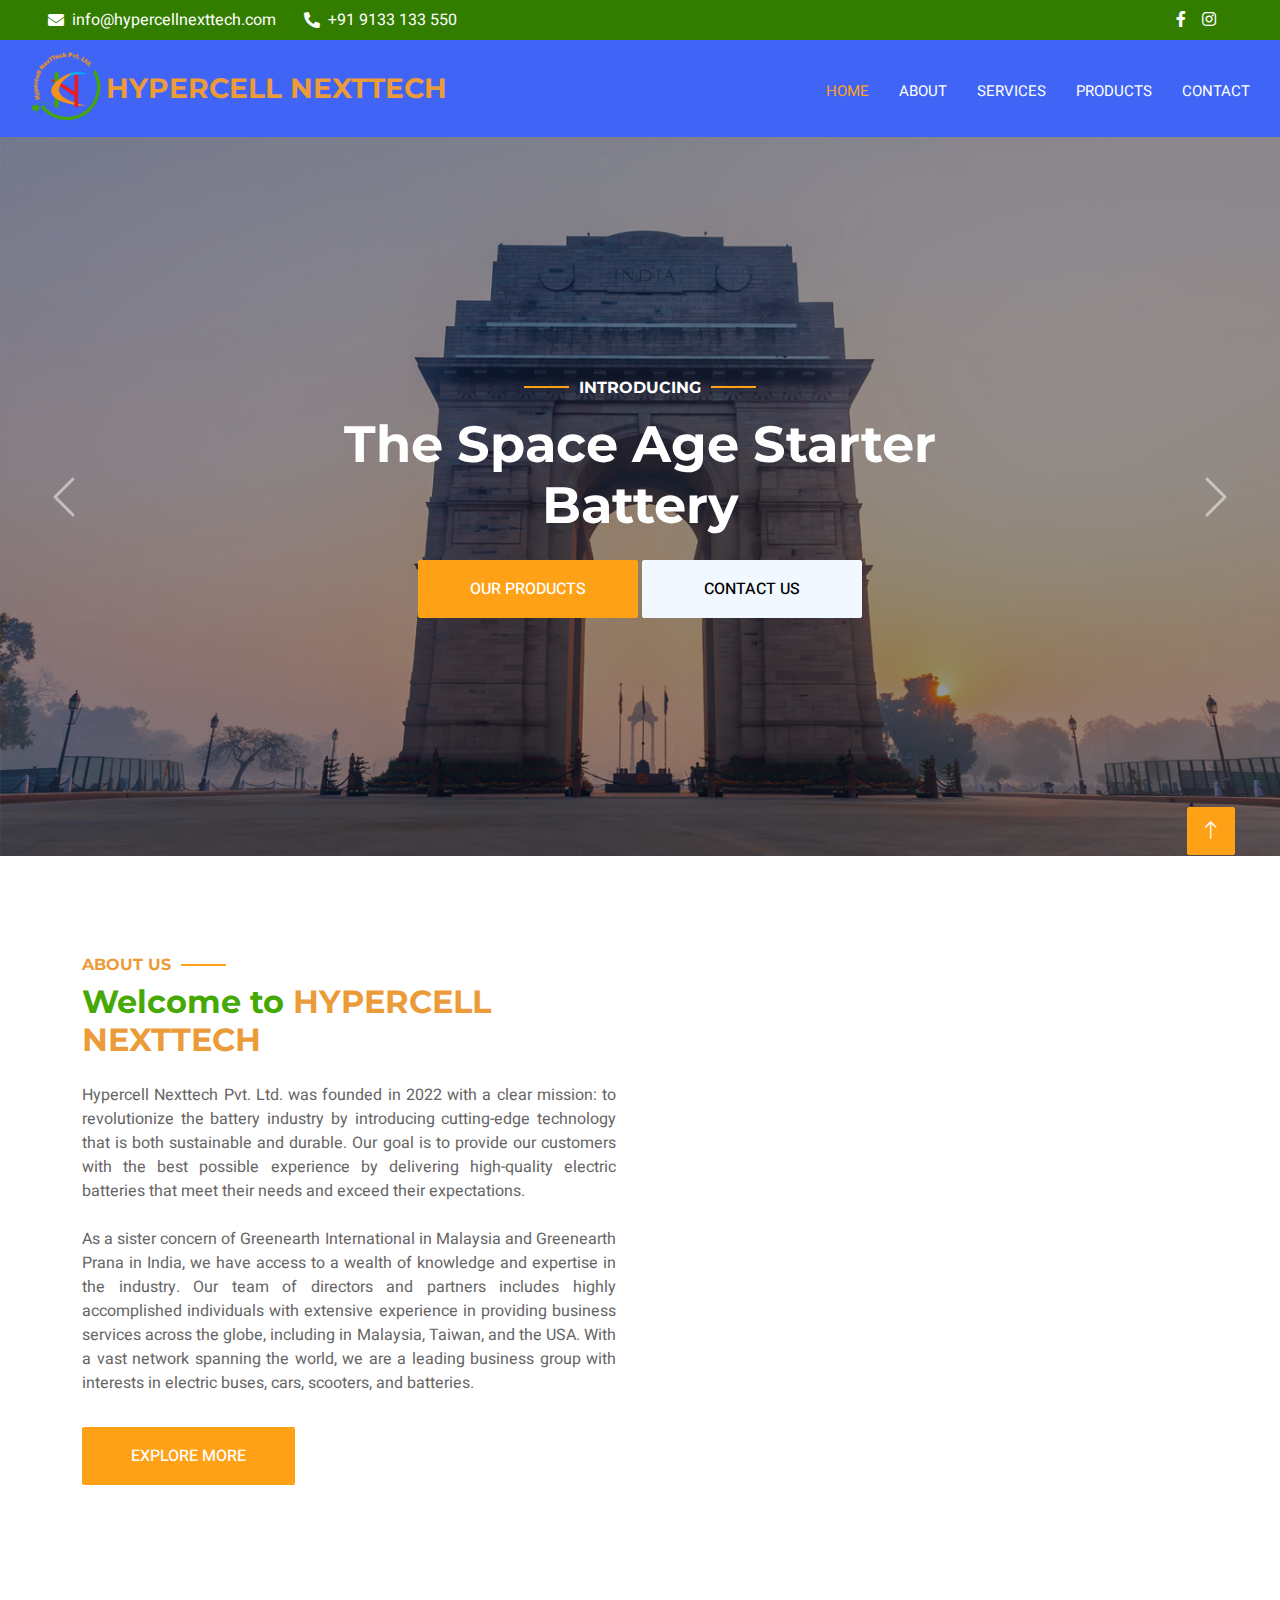
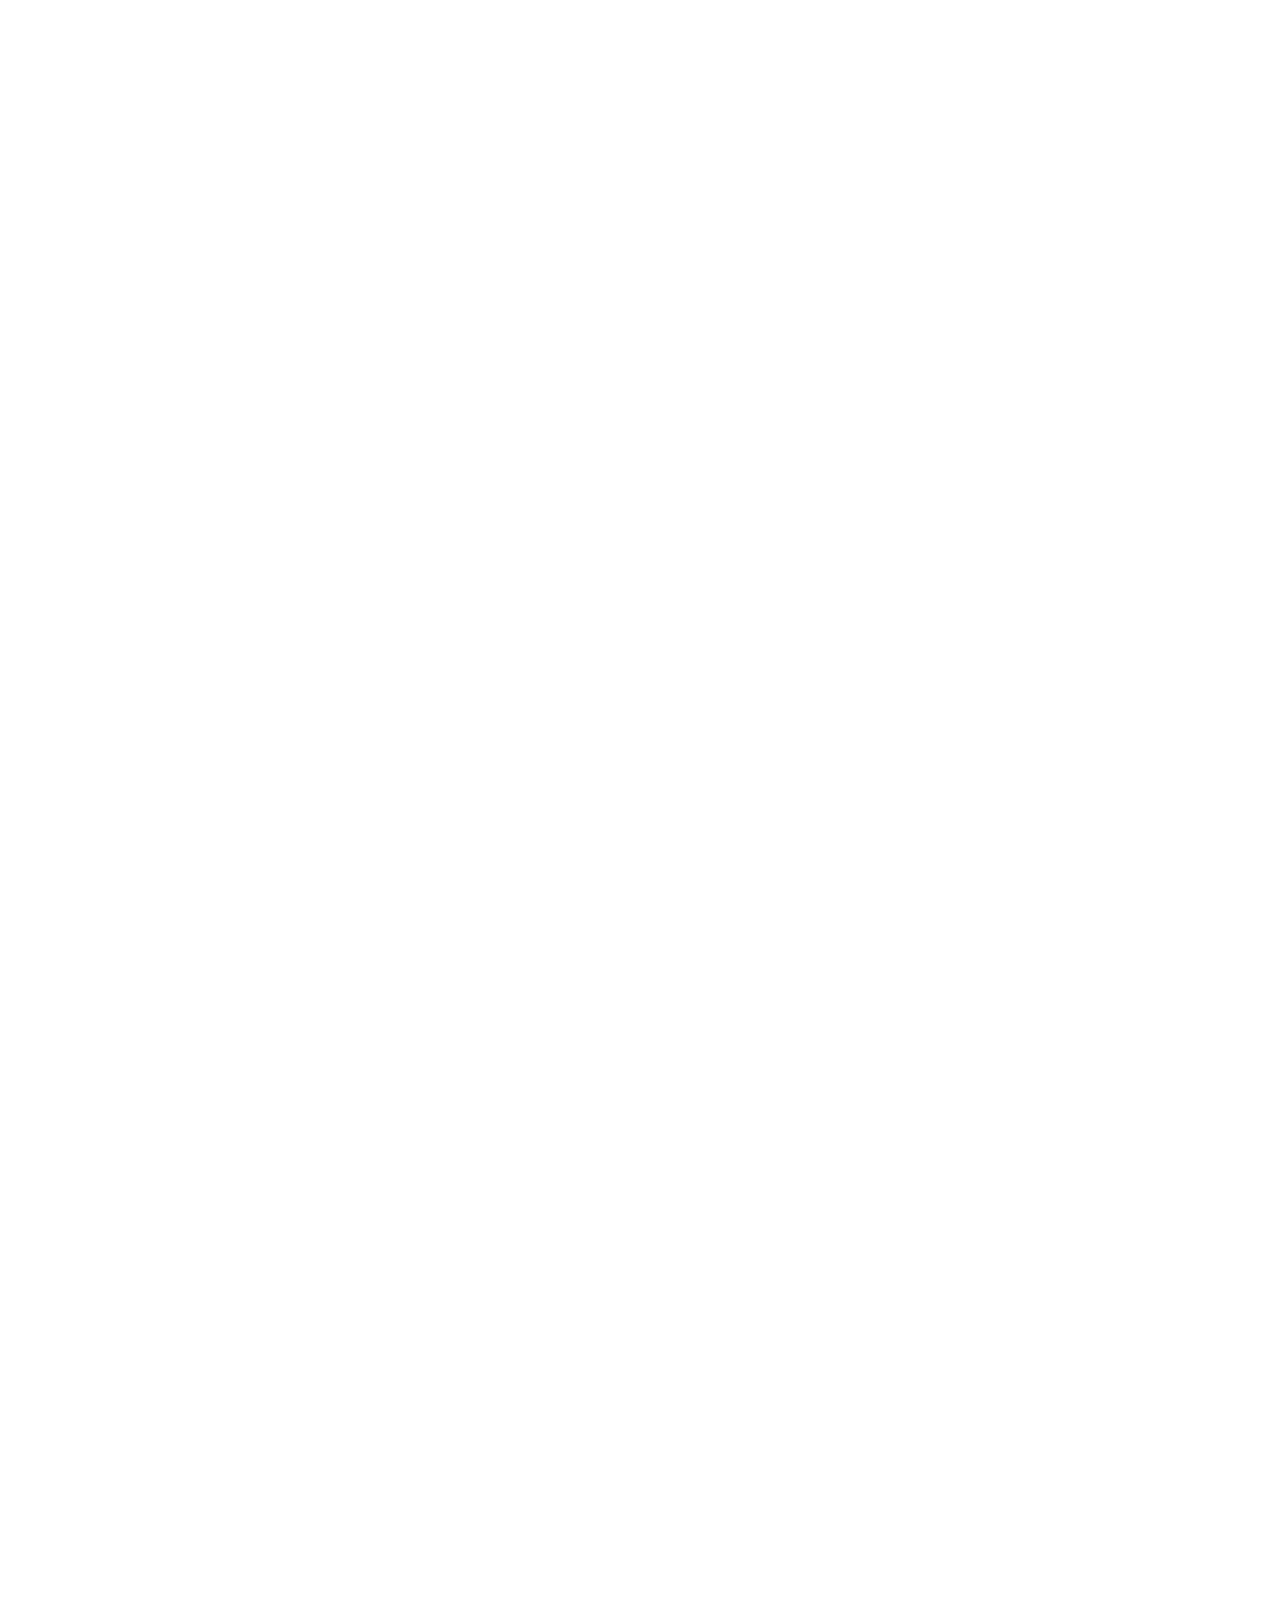
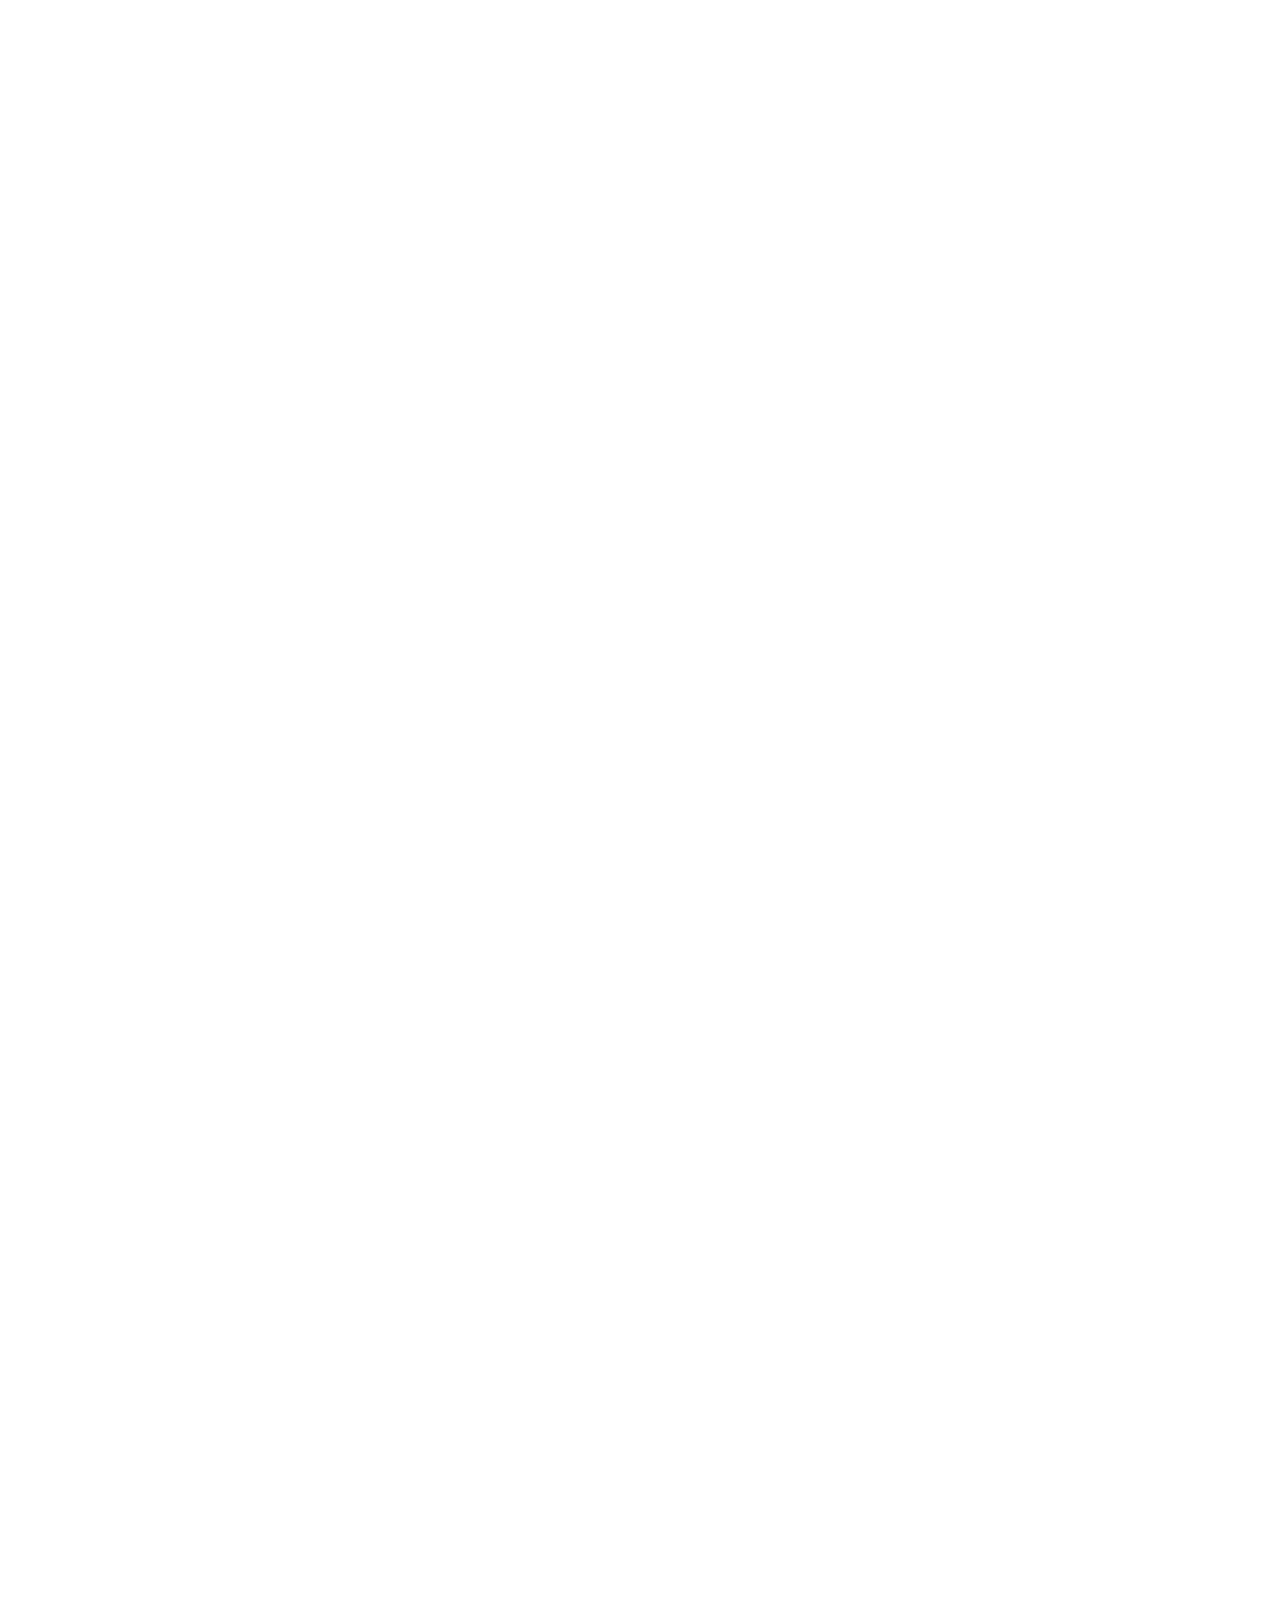
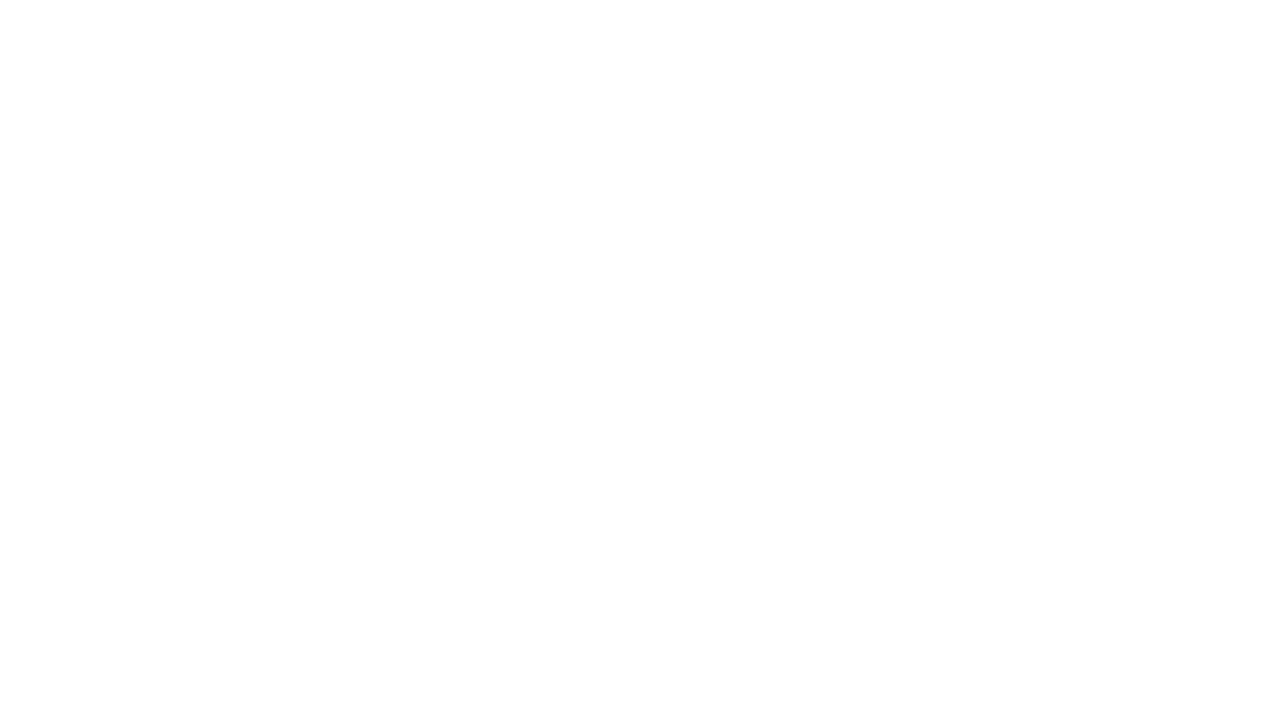
<file: index.html>
<!DOCTYPE html>
<html lang="en">

<head>
    <meta charset="utf-8">
    <title>Hypercell NextTech - Future Technology </title>
    <meta content="width=device-width, initial-scale=1.0" name="viewport">
    <meta content="" name="keywords">
    <meta content="" name="description">

    <!-- Favicon -->
    <link href="img/logo-full.png" rel="icon">

    <!-- Google Web Fonts -->
    <link rel="preconnect" href="https://fonts.googleapis.com">
    <link rel="preconnect" href="https://fonts.gstatic.com" crossorigin>
    <link href="https://fonts.googleapis.com/css2?family=Heebo:wght@400;500;600;700&family=Montserrat:wght@400;500;600;700&display=swap" rel="stylesheet">  

    <!-- Icon Font Stylesheet -->
    <link href="https://cdnjs.cloudflare.com/ajax/libs/font-awesome/5.10.0/css/all.min.css" rel="stylesheet">
    <link href="https://cdn.jsdelivr.net/npm/bootstrap-icons@1.4.1/font/bootstrap-icons.css" rel="stylesheet">

    <!-- Libraries Stylesheet -->
    <link href="lib/animate/animate.min.css" rel="stylesheet">
    <link href="lib/owlcarousel/assets/owl.carousel.min.css" rel="stylesheet">
    <link href="lib/tempusdominus/css/tempusdominus-bootstrap-4.min.css" rel="stylesheet" />

    <!-- Customized Bootstrap Stylesheet -->
    <link href="css/bootstrap.min.css" rel="stylesheet">

    <!-- Template Stylesheet -->
    <link href="css/style.css" rel="stylesheet">
    
    <style>
        .slideInLeft, .slideInRight{
            min-width: 220px;
        }
        
    </style>
</head>

<body>
    <div class="container-xxl bg-white p-0">
        <!-- Spinner Start -->
        <div id="spinner" class="show bg-white position-fixed translate-middle w-100 vh-100 top-50 start-50 d-flex align-items-center justify-content-center">
            <div class="spinner-border text-primary" style="width: 3rem; height: 3rem;" role="status">
                <span class="sr-only">Loading...</span>
            </div>
        </div>
        <!-- Spinner End -->

        <!-- Header Start -->
        <div class="container-fluid bg-dark px-0">
            <div class="row gx-0 d-none d-lg-flex" style="background-color: #327d00 !important; color: white">
                        <div class="col-lg-7 px-5 text-start">
                            <div class="h-100 d-inline-flex align-items-center py-2 me-4">
                                <i class="fa fa-envelope me-2"></i>
                                <p class="mb-0"><a href="mailto:info@hypercellnexttech.com" target="_blank">info@hypercellnexttech.com</a></p>
                            </div>
                            <div class="h-100 d-inline-flex align-items-center py-2">
                                <i class="fa fa-phone-alt me-2"></i>
                                <p class="mb-0"><a href="tel:9133133550">+91 9133 133 550</a></p>
                            </div>
                        </div>
                        <div class="col-lg-5 px-5 text-end">
                            <div class="d-inline-flex align-items-center py-2">
                                <a class="me-3" href="https://www.facebook.com/hypercellnexttech/" target="_blank"><i class="fab fa-facebook-f"></i></a>
<!--                                <a class="me-3" href=""><i class="fab fa-twitter"></i></a>-->
<!--                                <a class="me-3" href=""><i class="fab fa-linkedin-in"></i></a>-->
                                <a class="me-3" href="https://www.instagram.com/hypercellnexttech/" target="_blank"><i class="fab fa-instagram"></i></a>
<!--                                <a class="" href=""><i class="fab fa-youtube"></i></a>-->
                            </div>
                        </div>
                    </div>
            <div class="row gx-0">
                
                <div class="col-lg-4 bg-dark d-none d-lg-block">
                    <a href="index.html" class="navbar-brand w-100 h-100 m-0 p-0 d-flex align-items-center justify-content-center">
                       <img src = "img/logo-full.png">
                        <h3 class="m-0 text-primary text-uppercase">Hypercell NextTech</h3>
                    </a>
                </div>
                <div class="col-lg-8">
                    
                    <nav class="navbar navbar-expand-lg bg-dark navbar-dark p-3 p-lg-0" style="float: right;">
                        <a href="index.html" class="navbar-brand d-lg-none">
                            <img src = "img/logo-full.png" >
                        <h5 class="m-0 text-primary text-uppercase" style="display: inline">Hypercell NextTech</h5>
                        </a>
                        <button type="button" class="navbar-toggler" data-bs-toggle="collapse" data-bs-target="#navbarCollapse">
                            <span class="navbar-toggler-icon"></span>
                        </button>
                        <div class="collapse navbar-collapse justify-content-between" id="navbarCollapse">
                            <div class="navbar-nav mr-auto py-0">
                                <a href="index.html" class="nav-item nav-link active">Home</a>
                                <a href="about.html" class="nav-item nav-link">About</a>
                                <a href="service.html" class="nav-item nav-link">Services</a>
                                <a href="product.html" class="nav-item nav-link">Products</a>
<!--
                                <div class="nav-item dropdown">
                                    <a href="#" class="nav-link dropdown-toggle" data-bs-toggle="dropdown">Pages</a>
                                    <div class="dropdown-menu rounded-0 m-0">
                                        <a href="booking.html" class="dropdown-item">Booking</a>
                                        <a href="team.html" class="dropdown-item">Our Team</a>
                                        <a href="testimonial.html" class="dropdown-item">Testimonial</a>
                                    </div>
                                </div>
-->
                                <a href="contact.html" class="nav-item nav-link">Contact</a>
                            </div>
<!--                            <a href="https://htmlcodex.com/hotel-html-template-pro" class="btn btn-primary rounded-0 py-4 px-md-5 d-none d-lg-block">Premium Version<i class="fa fa-arrow-right ms-3"></i></a>-->
                        </div>
                    </nav>
                </div>
            </div>
        </div>
        <!-- Header End -->


        <!-- Carousel Start -->
        <div class="container-fluid p-0 mb-5">
            <div id="header-carousel" class="carousel slide" data-bs-ride="carousel">
                <div class="carousel-inner">
                    <div class="carousel-item active">
                        <img class="w-100" src="img/carousel-01.jpg" alt="Image">
                        <div class="carousel-caption d-flex flex-column align-items-center justify-content-center">
                            <div class="p-3" style="max-width: 700px;">
                                <h6 class="section-title text-white text-uppercase mb-3 animated slideInDown">Introducing</h6>
                                <h1 class="display-3 text-white mb-4 animated slideInDown">The Space Age Starter Battery</h1>
                                <a href="product.html" class="btn btn-primary py-md-3 px-md-5 animated slideInLeft">Our Products</a>
                                <a href="contact.html" class="btn btn-light py-md-3 px-md-5 animated slideInRight">Contact Us</a>
                            </div>
                        </div>
                    </div>
                    <div class="carousel-item">
                        <img class="w-100" src="img/carousel-02.jpg" alt="Image">
                        <div class="carousel-caption d-flex flex-column align-items-center justify-content-center">
                            <div class="p-3" style="max-width: 700px;">
                                <h6 class="section-title text-white text-uppercase mb-3 animated slideInDown">Most Advanced In</h6>
                                <h1 class="display-3 text-white mb-4 animated slideInDown">Starter Battery Technology</h1>
                                <a href="product.html" class="btn btn-primary py-md-3 px-md-5 animated slideInLeft">Our Products</a>
                                <a href="contact.html" class="btn btn-light py-md-3 px-md-5 animated slideInRight">Contact Us</a>
                            </div>
                        </div>
                    </div>
                    <div class="carousel-item">
                        <img class="w-100" src="img/carousel-03.jpg" alt="Image">
                        <div class="carousel-caption d-flex flex-column align-items-center justify-content-center">
                            <div class="p-3" style="max-width: 700px;">
                                <h6 class="section-title text-white text-uppercase mb-3 animated slideInDown">Robust &amp; Reliable</h6>
                                <h1 class="display-3 text-white mb-4 animated slideInDown">Fully Drained can be re-charged</h1>
                                <a href="product.html" class="btn btn-primary py-md-3 px-md-5 animated slideInLeft">Our Products</a>
                                <a href="contact.html" class="btn btn-light py-md-3 px-md-5 animated slideInRight">Contact Us</a>
                            </div>
                        </div>
                    </div>
                    <div class="carousel-item">
                        <img class="w-100" src="img/carousel-04.jpg" alt="Image">
                        <div class="carousel-caption d-flex flex-column align-items-center justify-content-center">
                            <div class="p-3" style="max-width: 700px;">
                                <h6 class="section-title text-white text-uppercase mb-3 animated slideInDown">Very User Friendly</h6>
                                <h1 class="display-3 text-white mb-4 animated slideInDown" >Highly Versatile, Light Weight, No Maintenance</h1>
                                <a href="product.html" class="btn btn-primary py-md-3 px-md-5 animated slideInLeft">Our Products</a>
                                <a href="contact.html" class="btn btn-light py-md-3 px-md-5 animated slideInRight">Contact Us</a>
                            </div>
                        </div>
                    </div>
                    <div class="carousel-item">
                        <img class="w-100" src="img/carousel-05.jpg" alt="Image">
                        <div class="carousel-caption d-flex flex-column align-items-center justify-content-center">
                            <div class="p-3" style="max-width: 700px;">
                                <h6 class="section-title text-white text-uppercase mb-3 animated slideInDown">Very Eco Friendly</h6>
                                <h1 class="display-3 text-white mb-4 animated slideInDown">No Hazardous material is used</h1>
                                <a href="product.html" class="btn btn-primary py-md-3 px-md-5 animated slideInLeft">Our Products</a>
                                <a href="contact.html" class="btn btn-light py-md-3 px-md-5 animated slideInRight">Contact Us</a>
                            </div>
                        </div>
                    </div>
                </div>
                <button class="carousel-control-prev" type="button" data-bs-target="#header-carousel"
                    data-bs-slide="prev">
                    <span class="carousel-control-prev-icon" aria-hidden="true"></span>
                    <span class="visually-hidden">Previous</span>
                </button>
                <button class="carousel-control-next" type="button" data-bs-target="#header-carousel"
                    data-bs-slide="next">
                    <span class="carousel-control-next-icon" aria-hidden="true"></span>
                    <span class="visually-hidden">Next</span>
                </button>
            </div>
        </div>
        <!-- Carousel End -->


        <!-- About Start -->
        <div class="container-xxl py-5">
            <div class="container">
                <div class="row g-5 align-items-center">
                    <div class="col-lg-6">
                        <h6 class="section-title text-start text-primary text-uppercase">About Us</h6>
                        <h2 class="mb-4">Welcome to <span class="text-primary text-uppercase">Hypercell NextTech</span></h2>
                        <p class="mb-4" style="text-align: justify">Hypercell Nexttech Pvt. Ltd. was founded in 2022 with a clear mission: to revolutionize the battery industry by introducing cutting-edge technology that is both sustainable and durable. Our goal is to provide our customers with the best possible experience by delivering high-quality electric batteries that meet their needs and exceed their expectations.</p>
                        
                        <p class="mb-4" style="text-align: justify">As a sister concern of Greenearth International in Malaysia and Greenearth Prana in India, we have access to a wealth of knowledge and expertise in the industry. Our team of directors and partners includes highly accomplished individuals with extensive experience in providing business services across the globe, including in Malaysia, Taiwan, and the USA. With a vast network spanning the world, we are a leading business group with interests in electric buses, cars, scooters, and batteries.</p>
                        <div class="row g-3 pb-4" style="display: none;">
                            <div class="col-sm-6 wow fadeIn" data-wow-delay="0.3s">
                                <div class="border rounded p-1">
                                    <div class="border rounded text-center p-4">
                                        <i class="fa fa-users-cog fa-2x text-primary mb-2"></i>
                                        <h2 class="mb-1" data-toggle="counter-up">1234</h2>
                                        <p class="mb-0">Staffs</p>
                                    </div>
                                </div>
                            </div>
                            <div class="col-sm-6 wow fadeIn" data-wow-delay="0.5s">
                                <div class="border rounded p-1">
                                    <div class="border rounded text-center p-4">
                                        <i class="fa fa-users fa-2x text-primary mb-2"></i>
                                        <h2 class="mb-1" data-toggle="counter-up">1234</h2>
                                        <p class="mb-0">Clients</p>
                                    </div>
                                </div>
                            </div>
                        </div>
                        <a class="btn btn-primary py-3 px-5 mt-2" href="about.html">Explore More</a>
                    </div>
                    <div class="col-lg-6">
                        <div class="row g-3">
                            <div class="col-6 text-end">
                                <img class="img-fluid rounded w-100 wow zoomIn" data-wow-delay="0.1s" src="img/about-1.jpg" >
                            </div>
                            <div class="col-6 text-start">
                                <img class="img-fluid rounded w-100 wow zoomIn" data-wow-delay="0.3s" src="img/about-4.jpg">
                            </div>
                            <div class="col-6 text-end">
                                <img class="img-fluid rounded w-100 wow zoomIn" data-wow-delay="0.5s" src="img/about-3.jpg">
                            </div>
                            <div class="col-6 text-start">
                                <img class="img-fluid rounded w-100 wow zoomIn" data-wow-delay="0.7s" src="img/about-2.jpg">
                            </div>
                        </div>
                    </div>
                </div>
            </div>
        </div>
        <!-- About End -->
          <!-- Certificate Start -->
        <div class="container-xxl py-5 px-0 wow zoomIn" data-wow-delay="0.1s">
            <div style="text-align: center;">
                 <img class="img-fluid w-75" src="img/cert.jpg" style="border:4px solid #46a805" alt="Recognition Certificate">
            </div>
        </div>

        <!-- Certificate End -->

        <!-- Room Start -->
        <div class="container-xxl py-5">
            <div class="container">
                <div class="text-center wow fadeInUp" data-wow-delay="0.1s">
                    <h6 class="section-title text-center text-primary text-uppercase">Our Services</h6>
                    <h1 class="mb-5">Explore Our <span class="text-primary text-uppercase">Services</span></h1>
                </div>
                <div class="row g-4">
                    <div class="col-lg-3 col-md-6 wow fadeInUp" data-wow-delay="0.1s">
                        <div class="room-item shadow rounded overflow-hidden">
                            <div class="position-relative">
                                <img class="img-fluid" src="img/service-1.jpg" alt="">
                            </div>
                            <div class="p-2 mt-2">
                                <div class="mb-3">
                                    <h6 class="mb-0" style="text-align: center">LEASING OF BATTERIES</h6>
                                </div>
                                <p class="text-body mb-3 p-2" style="height: 200px; overflow: scroll; text-align: justify;word-break:break-all">India is going to be one of the largest user of Electric Vehichles by 2035. It is important for the battery manufacturers to look into leasing of the batteries rather then selling . there is a Gradual increase in number of cases related to vehicle breakdown due to battery issues and rising electric vehicle sales across the globe is resulting in demand for battery leasing service from consumers which is major factor expected to drive the growth of global market. In addition, rising logistics activities in developed and developing countries and increasing government spending on development of transportation services and establishment of various service stations is expected to further support the growth of target market.
                                Vehicle manufactures are investing high for enhancement of the product portfolio. Increasing passenger vehicle sale in developing countries, manufactures approach towards introduction of electric vehicles with battery leasing service during the vehicle purchase this is expected to impact the growth of target market.
                                Business expansion activities by major players through acquisitions and enhancing the product portfolio are among other factors expected to boost the growth of target market.
                                </p>
                            </div>
                        </div>
                    </div>
                    <div class="col-lg-3 col-md-6 wow fadeInUp" data-wow-delay="0.1s">
                        <div class="room-item shadow rounded overflow-hidden">
                            <div class="position-relative">
                                <img class="img-fluid" src="img/service-2.jpg" alt="">
                            </div>
                            <div class="p-2 mt-2">
                                 <div class="mb-3">
                                    <h6 class="mb-0" style="text-align: center">JOINT VENTURE</h6>
                                </div>
                                <p class="text-body mb-3 p-2" style="height: 200px; overflow: scroll; text-align: justify;word-break:break-all;">We are  working towards deepening the reach of Joint Venture  partnerships as the preferred mode for the implementation of manufacturing of lead Acid and nano Crystal batteries. 
                                It Is highly required product for the future markets In the field of electrical and solar energy and many more. 
                                </p>
                            </div>
                        </div>
                    </div>
                    <div class="col-lg-3 col-md-6 wow fadeInUp" data-wow-delay="0.1s">
                        <div class="room-item shadow rounded overflow-hidden">
                            <div class="position-relative">
                                <img class="img-fluid" src="img/service-3.jpg" alt="">
                            </div>
                            <div class="p-2 mt-2">
                                 <div class="mb-3">
                                    <h6 class="mb-0" style="text-align: center">ELECTRIC BUS OPERATOR</h6>
                                </div>
                                <p class="text-body mb-3 p-2" style="height: 200px; overflow: scroll; text-align: justify;word-break:break-all;">We are looking for the companies who are capable of operating the Electric Buses in different states of India Under the supervision of the state governments. It will be done under the sub contract basis with our company  
                                </p>
                            </div>
                        </div>
                    </div>
                    <div class="col-lg-3 col-md-6 wow fadeInUp" data-wow-delay="0.1s">
                        <div class="room-item shadow rounded overflow-hidden">
                            <div class="position-relative">
                                <img class="img-fluid" src="img/service-4.jpg" alt="">
                            </div>
                            <div class="p-2 mt-2">
                                 <div class="mb-3">
                                    <h6 class="mb-0" style="text-align: center">TECHNICAL SUPPORT</h6>
                                </div>
                                <p class="text-body mb-3 p-2 justify-text" style="height: 200px; overflow: scroll; text-align: justify; word-break:break-all;">We have a strong Technical team to support on different types of products and services we provide. Our team is a research based scientist who have been involved in building this product and services.
                                </p>
                            </div>
                        </div>
                    </div>
                    
                </div>
            </div>
        </div>
        <!-- Room End -->


        <!-- Video Start -->
<!--
        <div class="container-xxl py-5 px-0 wow zoomIn" data-wow-delay="0.1s">
            <div class="row g-0">
                <div class="col-md-6 bg-dark d-flex align-items-center">
                    <div class="p-5">
                        <h6 class="section-title text-start text-white text-uppercase mb-3">Zero-Emissions</h6>
                        <h1 class="text-white mb-4">E-Bus Product</h1>
                        <p class="text-white mb-4">Tempor erat elitr rebum at clita. Diam dolor diam ipsum sit. Aliqu diam amet diam et eos. Clita erat ipsum et lorem et sit, sed stet lorem sit clita duo justo magna dolore erat amet</p>
                        <a href="product.html" class="btn btn-primary py-md-3 px-md-5 slideInLeft">Our Products</a>
                        <a href="contact.html" class="btn btn-light py-md-3 px-md-5 slideInRight">Contact Us</a>
                    </div>
                </div>
                <div class="col-md-6">
                    <div class="video">
                        <button type="button" class="btn-play" data-bs-toggle="modal" data-src="https://www.youtube.com/embed/cLUb_J9BVec" data-bs-target="#videoModal">
                            <span></span>
                        </button>
                    </div>
                </div>
            </div>
        </div>

        <div class="modal fade" id="videoModal" tabindex="-1" aria-labelledby="exampleModalLabel" aria-hidden="true">
            <div class="modal-dialog">
                <div class="modal-content rounded-0">
                    <div class="modal-header">
                        <h5 class="modal-title" id="exampleModalLabel">Blog Video</h5>
                        <button type="button" class="btn-close" data-bs-dismiss="modal" aria-label="Close"></button>
                    </div>
                    <div class="modal-body">
                         16:9 aspect ratio 
                        <div class="ratio ratio-16x9">
                            <iframe class="embed-responsive-item" src="" id="video" allowfullscreen allowscriptaccess="always"
                                allow="autoplay"></iframe>
                        </div>
                    </div>
                </div>
            </div>
        </div>
-->
        <!-- Video Start -->


        <!-- Service Start -->
           <div class="container-xxl py-5">
            <div class="container">
                <div class="text-center wow fadeInUp" data-wow-delay="0.1s">
                    <h6 class="section-title text-center text-primary text-uppercase">Our Products</h6>
                    <h1 class="mb-5">Explore Our <span class="text-primary text-uppercase">Products</span></h1>
                </div>
                <div class="row g-4">
                    <div class="col-lg-4 col-md-6 wow fadeInUp" data-wow-delay="0.1s">
                        <div class="room-item shadow rounded overflow-hidden">
                            <div class="position-relative">
                                <img class="img-fluid" src="img/product-1.jpg" alt="">
                                <small class="position-absolute start-0 top-100 translate-middle-y bg-primary text-white rounded py-1 px-3 ms-4">$100/per month</small>
                            </div>
                            <div class="p-4 mt-2" >
                                <div class="d-flex justify-content-between mb-3">
                                    <h5 class="mb-0">Nano Crystal</h5>
                                    <div class="ps-2">
                                        <small class="fa fa-star text-primary"></small>
                                        <small class="fa fa-star text-primary"></small>
                                        <small class="fa fa-star text-primary"></small>
                                        <small class="fa fa-star text-primary"></small>
                                        <small class="fa fa-star text-primary"></small>
                                    </div>
                                </div>
                                <div style="height: 180px; overflow: scroll"> 
                                <p class="text-body mb-3">Technologies and expertise from multiple nations are pooled into developing this Made-in-Malaysia Nano Metal Hydrogen cell Battery which will revolutionize how starter batteries should be made and perform. Besides being extremely durable, our batteries are surprisingly affordable enabling user to invest and attain ROI in a very short time.</p>
                                </div>
                                <div class="d-flex justify-content-between" style="padding-top:10px;">
<!--
                               <button type="button" class="btn btn-sm btn-primary rounded py-2 px-4" data-bs-toggle="modal" data-src="img/about-1-old.jpg" data-bs-target="#nanoModal">
                                <span></span>View Detail
                                    </button>
-->
                                    <a class="btn btn-sm btn-primary rounded py-2 px-4" onclick="OpenNanoPopup();">View Detail</a>

                                    <a class="btn btn-sm btn-dark rounded py-2 px-4" href="contact.html">Contact Us</a>
                                </div>
                            </div>
                        </div>
                        
                        <div class="modal fade" id="nanoModal" tabindex="-1" aria-labelledby="exampleModalLabel" aria-hidden="true">
                        <div class="modal-dialog">
                            <div class="modal-content rounded-0">
                                <div class="modal-header">
                                    <h5 class="modal-title" id="exampleModalLabel">Nano Crystal</h5>
                                    <button type="button" class="btn-close" data-bs-dismiss="modal" aria-label="Close"></button>
                                </div>
                                <div class="modal-body">
                                    <!-- 16:9 aspect ratio -->
                                    <div class="">
                                        <iframe id="iframeNano" src="files/nano.pdf#toolbar=0" style="position:absolute; top:0px; left:0px; bottom:0px; right:0px; width:100%; height:600px; border:none; margin:0; padding:0; overflow:scroll; z-index:999999;">
                                        </iframe>
                                    </div>
                                </div>
                            </div>
                        </div>
                         </div>
                    </div>
                    <div class="col-lg-4 col-md-6 wow fadeInUp" data-wow-delay="0.3s">
                        <div class="room-item shadow rounded overflow-hidden">
                            <div class="position-relative">
                                <img class="img-fluid" src="img/product-2.jpg" alt="">
                                <small class="position-absolute start-0 top-100 translate-middle-y bg-primary text-white rounded py-1 px-3 ms-4">$100/per month</small>
                            </div>
                            <div class="p-4 mt-2" >
                                <div class="d-flex justify-content-between mb-3">
                                    <h5 class="mb-0">NS-cell</h5>
                                    <div class="ps-2">
                                        <small class="fa fa-star text-primary"></small>
                                        <small class="fa fa-star text-primary"></small>
                                        <small class="fa fa-star text-primary"></small>
                                        <small class="fa fa-star text-primary"></small>
                                        <small class="fa fa-star text-primary"></small>
                                    </div>
                                </div>
                                <div style="height: 180px;"> 
                                <p class="text-body mb-3">The improved cyclic performance and fast recharging capability make DC5 Hyper lead acid batteries the perfect choice for telecom backup, electric vehicles (EV), energy storage, renewable energy and hybrid genset applications.</p></div>
                                <div class="d-flex justify-content-between" style="padding-top:10px;">
<!--
                                     <button type="button" class="btn btn-sm btn-primary rounded py-2 px-4" data-bs-toggle="modal" data-src="img/about-1-old.jpg" data-bs-target="#nscellModal">
                                <span></span>View Detail
                                    </button>

-->                             <a class="btn btn-sm btn-primary rounded py-2 px-4" onclick="OpenNsPopup();">View Detail</a>
                                    <a class="btn btn-sm btn-dark rounded py-2 px-4" href="contact.html">Contact Us</a>
                                </div>
                            </div>
                        </div>
                          <div class="modal fade" id="nsModal" tabindex="-1" aria-labelledby="exampleModalLabel" aria-hidden="true">
                        <div class="modal-dialog">
                            <div class="modal-content rounded-0">
                                <div class="modal-header">
                                    <h5 class="modal-title" id="exampleModalLabel">NS-cell (Hyper Battery)</h5>
                                    <button type="button" class="btn-close" data-bs-dismiss="modal" aria-label="Close"></button>
                                </div>
                                <div class="modal-body">
                                    <!-- 16:9 aspect ratio -->
                                    <div class="">
                                        <iframe id="iframeNs" src="files/nano.pdf#toolbar=0" style="position:absolute; top:0px; left:0px; bottom:0px; right:0px; width:100%; height:600px; border:none; margin:0; padding:0; overflow:scroll; z-index:999999;">
                                        </iframe>
                                    </div>
                                </div>
                            </div>
                        </div>
                         </div>
                    </div>
                    <div class="col-lg-4 col-md-6 wow fadeInUp" data-wow-delay="0.6s">
                        <div class="room-item shadow rounded overflow-hidden">
                            <div class="position-relative">
                                <img class="img-fluid" src="img/product-3.jpg" alt="">
                                <small class="position-absolute start-0 top-100 translate-middle-y bg-primary text-white rounded py-1 px-3 ms-4">$100/per month</small>
                            </div>
                            <div class="p-4 mt-2">
                                <div class="d-flex justify-content-between mb-3">
                                    <h5 class="mb-0">VDP</h5>
                                    <div class="ps-2">
                                        <small class="fa fa-star text-primary"></small>
                                        <small class="fa fa-star text-primary"></small>
                                        <small class="fa fa-star text-primary"></small>
                                        <small class="fa fa-star text-primary"></small>
                                        <small class="fa fa-star text-primary"></small>
                                    </div>
                                </div>
                                 <div style="height: 180px; overflow: scroll"> 
                                <p class="text-body mb-3">Future Techbology - It has better performance
                                characteristics compared to a conventional batteries and is the result of new technical
                                breakthroughs</p>
                                </div>
                                <div class="d-flex justify-content-between" style="padding-top:10px;">
<!--
                                    <button type="button" class="btn btn-sm btn-primary rounded py-2 px-4" data-bs-toggle="modal" data-src="img/about-1-old.jpg" data-bs-target="#vdpModal">
                                <span></span>View Detail
                                    </button>
-->
                                   <a class="btn btn-sm btn-primary rounded py-2 px-4" onclick="OpenVdpPopup();">View Detail</a>
                                    <a class="btn btn-sm btn-dark rounded py-2 px-4" href="contact.html">Contact Us</a>
                                </div>
                            </div>
                        </div>
                        <div class="modal fade" id="vdpModal" tabindex="-1" aria-labelledby="exampleModalLabel" aria-hidden="true">
                        <div class="modal-dialog">
                            <div class="modal-content rounded-0">
                                <div class="modal-header">
                                    <h5 class="modal-title" id="exampleModalLabel">VDP </h5>
                                    <button type="button" class="btn-close" data-bs-dismiss="modal" aria-label="Close"></button>
                                </div>
                                <div class="modal-body">
                                    <!-- 16:9 aspect ratio -->
                                    <div class="">
                                      <iframe id="iframeVdp" src="files/nano.pdf#toolbar=0" style="position:absolute; top:0px; left:0px; bottom:0px; right:0px; width:100%; height:600px; border:none; margin:0; padding:0; overflow:scroll; z-index:999999;">
                                        </iframe>
                                    </div>
                                </div>
                            </div>
                        </div>
                         </div>
                    </div>
                    
                    <div class="col-lg-4 col-md-6 wow fadeInUp" data-wow-delay="0.1s">
                        <div class="room-item shadow rounded overflow-hidden">
                            <div class="position-relative">
                                <img class="img-fluid" src="img/product-4.jpg" alt="">
                                <small class="position-absolute start-0 top-100 translate-middle-y bg-primary text-white rounded py-1 px-3 ms-4">$100/per month</small>
                            </div>
                            <div class="p-4 mt-2">
                                <div class="d-flex justify-content-between mb-3">
                                    <h5 class="mb-0">UPCOMING-1</h5>
<!--
                                    <div class="ps-2">
                                        <small class="fa fa-star text-primary"></small>
                                        <small class="fa fa-star text-primary"></small>
                                        <small class="fa fa-star text-primary"></small>
                                        <small class="fa fa-star text-primary"></small>
                                        <small class="fa fa-star text-primary"></small>
                                    </div>
-->
                                </div>
                                
<!--
                                <p class="text-body mb-3">Erat ipsum justo amet duo et elitr dolor, est duo duo eos lorem sed diam stet diam sed stet lorem.</p>
                                <div class="d-flex justify-content-between">
                                    <a class="btn btn-sm btn-primary rounded py-2 px-4" href="">View Detail</a>
                                    <a class="btn btn-sm btn-dark rounded py-2 px-4" href="contact.html">Contact Us</a>
                                </div>
-->
                            </div>
                        </div>
                    </div>
                    <div class="col-lg-4 col-md-6 wow fadeInUp" data-wow-delay="0.1s">
                        <div class="room-item shadow rounded overflow-hidden">
                            <div class="position-relative">
                                <img class="img-fluid" src="img/product-5.jpg" alt="">
                                <small class="position-absolute start-0 top-100 translate-middle-y bg-primary text-white rounded py-1 px-3 ms-4">$100/per month</small>
                            </div>
                            <div class="p-4 mt-2">
                                <div class="d-flex justify-content-between mb-3">
                                    <h5 class="mb-0">UPCOMING-2</h5>
<!--
                                    <div class="ps-2">
                                        <small class="fa fa-star text-primary"></small>
                                        <small class="fa fa-star text-primary"></small>
                                        <small class="fa fa-star text-primary"></small>
                                        <small class="fa fa-star text-primary"></small>
                                        <small class="fa fa-star text-primary"></small>
                                    </div>
-->
                                </div>
                                
<!--
                                <p class="text-body mb-3">Erat ipsum justo amet duo et elitr dolor, est duo duo eos lorem sed diam stet diam sed stet lorem.</p>
                                <div class="d-flex justify-content-between">
                                    <a class="btn btn-sm btn-primary rounded py-2 px-4" href="">View Detail</a>
                                    <a class="btn btn-sm btn-dark rounded py-2 px-4" href="contact.html">Contact Us</a>
                                </div>
-->
                            </div>
                        </div>
                    </div>
                    <div class="col-lg-4 col-md-6 wow fadeInUp" data-wow-delay="0.1s">
                        <div class="room-item shadow rounded overflow-hidden">
                            <div class="position-relative">
                                <img class="img-fluid" src="img/product-6.jpg" alt="">
                                <small class="position-absolute start-0 top-100 translate-middle-y bg-primary text-white rounded py-1 px-3 ms-4">$100/per month</small>
                            </div>
                            <div class="p-4 mt-2">
                                <div class="d-flex justify-content-between mb-3">
                                    <h5 class="mb-0">UPCOMING-3</h5>
<!--
                                    <div class="ps-2">
                                        <small class="fa fa-star text-primary"></small>
                                        <small class="fa fa-star text-primary"></small>
                                        <small class="fa fa-star text-primary"></small>
                                        <small class="fa fa-star text-primary"></small>
                                        <small class="fa fa-star text-primary"></small>
                                    </div>
-->
                                </div>
                                
<!--
                                <p class="text-body mb-3">Erat ipsum justo amet duo et elitr dolor, est duo duo eos lorem sed diam stet diam sed stet lorem.</p>
                                <div class="d-flex justify-content-between">
                                    <a class="btn btn-sm btn-primary rounded py-2 px-4" href="">View Detail</a>
                                    <a class="btn btn-sm btn-dark rounded py-2 px-4" href="contact.html">Contact Us</a>
                                </div>
-->
                            </div>
                        </div>
                    </div>
                </div>
                <div class="wow fadeInUp tag-dist" data-wow-delay="0.1s" style="text-align: center; margin-top: 50px;">
                <h1 class="mb-2"> <q> We are <span>S</span>outh <span>I</span>ndian <span>D</span>istributors </q></h1>
                </div>
                 
            </div>
           
        </div>
        <!-- Service End -->


        <!-- Testimonial Start -->
        <div class="container-xxl testimonial my-5 py-5 bg-dark wow zoomIn" data-wow-delay="0.1s"
              style="display: none;">
            <div class="container">
                <div class="owl-carousel testimonial-carousel py-5">
                    <div class="testimonial-item position-relative bg-white rounded overflow-hidden">
                        <p>Tempor stet labore dolor clita stet diam amet ipsum dolor duo ipsum rebum stet dolor amet diam stet. </p>
                        <div class="d-flex align-items-center">
                            <img class="img-fluid flex-shrink-0 rounded" src="img/testimonial-1.jpg" style="width: 45px; height: 45px;">
                            <div class="ps-3">
                                <h6 class="fw-bold mb-1">Client Name</h6>
                                <small>Profession</small>
                            </div>
                        </div>
                    </div>
                    <div class="testimonial-item position-relative bg-white rounded overflow-hidden">
                        <p>Tempor stet labore dolor clita stet diam amet ipsum dolor duo ipsum rebum stet dolor amet diam stet. </p>
                        <div class="d-flex align-items-center">
                            <img class="img-fluid flex-shrink-0 rounded" src="img/testimonial-2.jpg" style="width: 45px; height: 45px;">
                            <div class="ps-3">
                                <h6 class="fw-bold mb-1">Client Name</h6>
                                <small>Profession</small>
                            </div>
                        </div>
                    </div>
                    <div class="testimonial-item position-relative bg-white rounded overflow-hidden">
                        <p>Tempor stet labore dolor clita stet diam amet ipsum dolor duo ipsum rebum stet dolor amet diam stet. </p>
                        <div class="d-flex align-items-center">
                            <img class="img-fluid flex-shrink-0 rounded" src="img/testimonial-3.jpg" style="width: 45px; height: 45px;">
                            <div class="ps-3">
                                <h6 class="fw-bold mb-1">Client Name</h6>
                                <small>Profession</small>
                            </div>
                        </div>
                    </div>
                </div>
            </div>
        </div>
        <!-- Testimonial End -->

        <!-- Team Start -->
        <div class="container-xxl py-5 team">
            <div class="container">
                <div class="text-center wow fadeInUp" data-wow-delay="0.1s">
                    <h6 class="section-title text-center text-primary text-uppercase">Our Team</h6>
                    <h1 class="mb-5">Explore Our <span class="text-primary text-uppercase">Team</span></h1>
                </div>
                <div class="row g-4">
                   
                     <div class="col-lg-4 col-md-6 wow fadeInUp" data-wow-delay="0.5s">
                        <div class="rounded shadow overflow-hidden">
                            <div class="position-relative">
                                <img class="img-fluid" src="img/team-4.jpg" alt="">
<!--
                                <div class="position-absolute start-50 top-100 translate-middle d-flex align-items-center">
                                    <a class="btn btn-square btn-primary mx-1" href=""><i class="fab fa-facebook-f"></i></a>
                                    <a class="btn btn-square btn-primary mx-1" href=""><i class="fab fa-twitter"></i></a>
                                    <a class="btn btn-square btn-primary mx-1" href=""><i class="fab fa-instagram"></i></a>
                                </div>
-->
                            </div>
                            <div class="text-center p-1 mt-3">
                                <h5 class="fw-bold mb-0">G. Amaranath Goud</h5>
                                <small>CEO</small>
                            </div>
                             <p style="height: 200px; overflow-y: scroll; text-align: justify; padding: 0px 20px 20px 20px">Mr Goud is a Management Masters holder, he brings with himself illustrious experience having worked as a Group Head (Academics) for  School of Business and Marketing with leading institutions in South East  Asia such as Stamford College and Olympia College, which are part of  the prestigious Raffles Education Group. He was also a coordinator for many esteemed Universities across the globe. Notable among them being Edith Cowan University, Australia and the University of London. He is a  seasoned veteran with 29 plus years of experience in International education. He is based in Malaysia and is an acclaimed corporate trainer who specializes in leadership and strategic marketing. He has helped Indian companies in establishing their offices in Malaysia and has been a key architect in building bridges between India and Malaysia in Business and collaboration. He has always looked into new Technologies partners to establish in India for building the Nation’s dream of Made in India products.  </p>
                        </div>
                    </div>
                    
                    <div class="col-lg-4 col-md-6 wow fadeInUp" data-wow-delay="0.3s">
                        <div class="rounded shadow overflow-hidden">
                            <div class="position-relative">
                                <img class="img-fluid" src="img/team-1.jpg" alt="">
<!--
                                <div class="position-absolute start-50 top-100 translate-middle d-flex align-items-center">
                                    <a class="btn btn-square btn-primary mx-1" href=""><i class="fab fa-facebook-f"></i></a>
                                    <a class="btn btn-square btn-primary mx-1" href=""><i class="fab fa-twitter"></i></a>
                                    <a class="btn btn-square btn-primary mx-1" href=""><i class="fab fa-instagram"></i></a>
                                </div>
-->
                            </div>
                            <div class="text-center p-1 mt-3">
                                <h5 class="fw-bold mb-0">Palsetty Venkat</h5>
                                <small>COO</small>
                            </div>
                            <p style="height: 200px; overflow-y: scroll; text-align: justify; 
                                      padding: 0px 20px 20px 20px">Businessman working as Railway Contractor for Indian Railways and undertakes work for the construction, maintenance and repairs of railway tracks, stations and other railway infrastructure which involves laying of new tracks, repairing or replacing existing tracks, constructing bridges and other tasks related to railway construction and maintenance. Also has vast experience of 32 years and worked in different zones of Indian Railways such as South East Central Railway, Raipur Division, East Coast Railway, Waltair Division, Railway Electrification(RE), Secunderabad Division, Central Railway, Nagpur Division, Central Railway(Construction), Nagpur, Gauge Conversion SECR, Nagpur Division and working in South East Central Railway, Nagpur Division since last 32 years i.e since 1990. Holding deep knowledge in developing business and taking it to high level.
 </p>
                        </div>
                    </div>
                   
                    <div class="col-lg-4 col-md-6 wow fadeInUp" data-wow-delay="0.7s">
                        <div class="rounded shadow overflow-hidden">
                            <div class="position-relative">
                                <img class="img-fluid" src="img/team-2.jpg" alt="">
<!--
                                <div class="position-absolute start-50 top-100 translate-middle d-flex align-items-center">
                                    <a class="btn btn-square btn-primary mx-1" href=""><i class="fab fa-facebook-f"></i></a>
                                    <a class="btn btn-square btn-primary mx-1" href=""><i class="fab fa-twitter"></i></a>
                                    <a class="btn btn-square btn-primary mx-1" href=""><i class="fab fa-instagram"></i></a>
                                </div>
-->
                            </div>
                            <div class="text-center p-1 mt-3">
                                <h5 class="fw-bold mb-0">Vinod Kumar Jain</h5>
                                <small>CFO</small>
                            </div>
                            <p style="height: 200px; overflow-y: scroll; text-align: justify; padding: 0px 20px 20px 20px">Mr G Vinod Kumar Jain hails from Jain Business community having completed his graduation in Commerce. He is a self made man and a visionary having epitome of experience in multiple sectors like Finance, Gold and Diamond, Infra Development, Real estate and Asset Management etc. Being self confident with his risk taking ability he made himself a multi faceted personality through his ability to cater to the needs of every industry. He is also a Spiritual and Philosophical person. Iron - willed man's vision and perspective stands inspiration for many. He wants to guide and also aid the students who are economically backward. Build entrepreneurs by training and development in Various fields of business. </p>
                        </div>
                    </div>
                </div>
            </div>
        </div>
        <!-- Team End -->

        <!-- Footer Start -->
        <div class="container-fluid bg-dark text-light footer mt-5 wow fadeIn" data-wow-delay="0.1s">
            <div class="container pb-5">
                <div class="row g-5">
                    <div class="col-md-6 col-lg-4">
                        <div class="bg-primary rounded p-4">
                            <img src="img/logo-full.png">
                        </div>
                    </div>
                    <div class="col-md-6 col-lg-3">
                        <h6 class="section-title text-start text-primary text-uppercase mb-4">Contact</h6>
                        <p class="mb-2"><i class="fa fa-map-marker-alt me-3"></i><a href="https://www.google.com/maps?ll=17.440799,78.39577&z=16&t=m&hl=en&gl=IN&mapclient=embed&q=Sri+Rama+Colony+Madhapur+Hyderabad,+Telangana" target="_blank">Madhapur, Hyderabad</a></p>
                        <p class="mb-2"><i class="fa fa-phone-alt me-3"></i><a href="tel:9133133550">+91 9133 133 550</a></p>
                        <p class="mb-2"><i class="fa fa-envelope me-3"></i><a href="mailto:info@hypercellnexttech.com" target="_blank">info@hypercellnexttech.com</a></p>
                        <div class="d-flex pt-2">
                            
                            <a class="btn btn-outline-light btn-social" href="https://www.facebook.com/hypercellnexttech/" target="_blank"><i class="fab fa-facebook-f"></i></a>
                           
                            <a class="btn btn-outline-light btn-social" href="https://www.instagram.com/hypercellnexttech/" target="_blank"><i class="fab fa-instagram"></i></a>
                        </div>
                    </div>
                    <div class="col-lg-5 col-md-12">
                        <div class="row gy-5 g-4">
                            <div class="col-md-6">
                                <h6 class="section-title text-start text-primary text-uppercase mb-4">Company</h6>
                                <a class="btn btn-link" href="about.html">About Us</a>
                                <a class="btn btn-link" href="contact.html">Contact Us</a>
<!--
                                <a class="btn btn-link" href="">Privacy Policy</a>
                                <a class="btn btn-link" href="">Support</a>
-->
                            </div>
                            <div class="col-md-6">
                                <h6 class="section-title text-start text-primary text-uppercase mb-4">Services</h6>
                                <a class="btn btn-link" href="service.html#leasing">Leasing of Batteries</a>
                                <a class="btn btn-link" href="service.html#venture">Joint Venture</a>
                                <a class="btn btn-link" href="service.html#electric">Electric Bus Operator</a>
                                <a class="btn btn-link" href="service.html#tech">Technical Support</a>
                            </div>
                        </div>
                    </div>
                </div>
            </div>
            <div class="container">
                <div class="copyright">
                    <div class="row">
                        <div class="col-md-12 text-center mb-3 mb-md-0">
                            <a class="border-bottom" href="">Hypercell NextTech Pvt. Ltd.</a>
                        </div>
                    </div>
                </div>
            </div>
        </div>
        <!-- Footer End -->


        <!-- Back to Top -->
        <a href="#" class="btn btn-lg btn-primary btn-lg-square back-to-top"><i class="bi bi-arrow-up"></i></a>
    </div>

    <!-- JavaScript Libraries -->
    <script src="https://code.jquery.com/jquery-3.4.1.min.js"></script>
    <script src="https://cdn.jsdelivr.net/npm/bootstrap@5.0.0/dist/js/bootstrap.bundle.min.js"></script>
    <script src="lib/wow/wow.min.js"></script>
    <script src="lib/easing/easing.min.js"></script>
    <script src="lib/waypoints/waypoints.min.js"></script>
    <script src="lib/counterup/counterup.min.js"></script>
    <script src="lib/owlcarousel/owl.carousel.min.js"></script>
    <script src="lib/tempusdominus/js/moment.min.js"></script>
    <script src="lib/tempusdominus/js/moment-timezone.min.js"></script>
    <script src="lib/tempusdominus/js/tempusdominus-bootstrap-4.min.js"></script>

    <!-- Template Javascript -->
    <script src="js/main.js"></script>
    
        <script>
    function OpenNanoPopup() {
    $('#iframeNano').attr('src', 'https://master.d2i3lkd3ssyhwx.amplifyapp.com/files/nano.pdf#toolbar=0');
    $('#nanoModal').modal("show");
    return false;
    }
 function OpenNsPopup() {
    $('#iframeNs').attr('src', 'https://master.d2i3lkd3ssyhwx.amplifyapp.com/files/nscell.pdf#toolbar=0');
    $('#nsModal').modal("show");
    return false;
    }
function OpenVdpPopup() {
    $('#iframeVdp').attr('src', 'https://master.d2i3lkd3ssyhwx.amplifyapp.com/files/vdp.pdf#toolbar=0');
    $('#vdpModal').modal("show");
    return false;
    }
    </script>
</body>

</html>
</file>
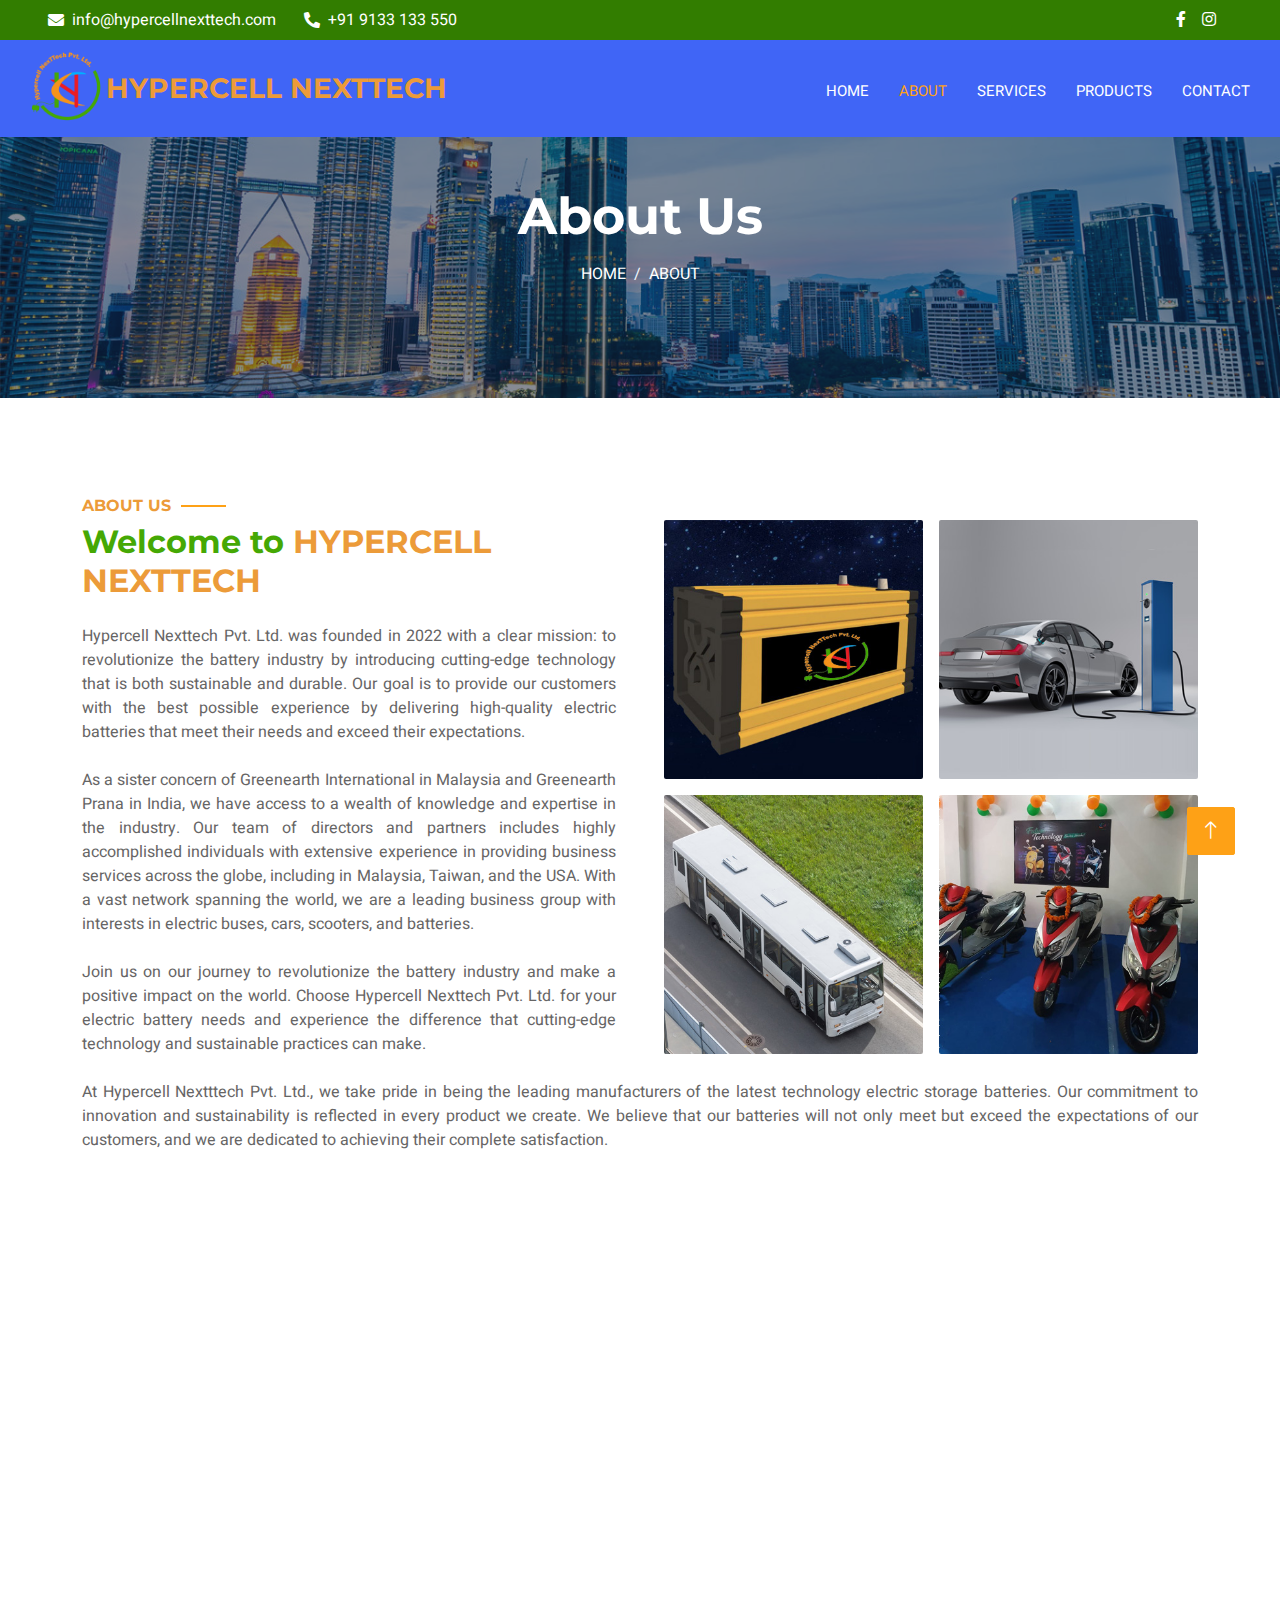
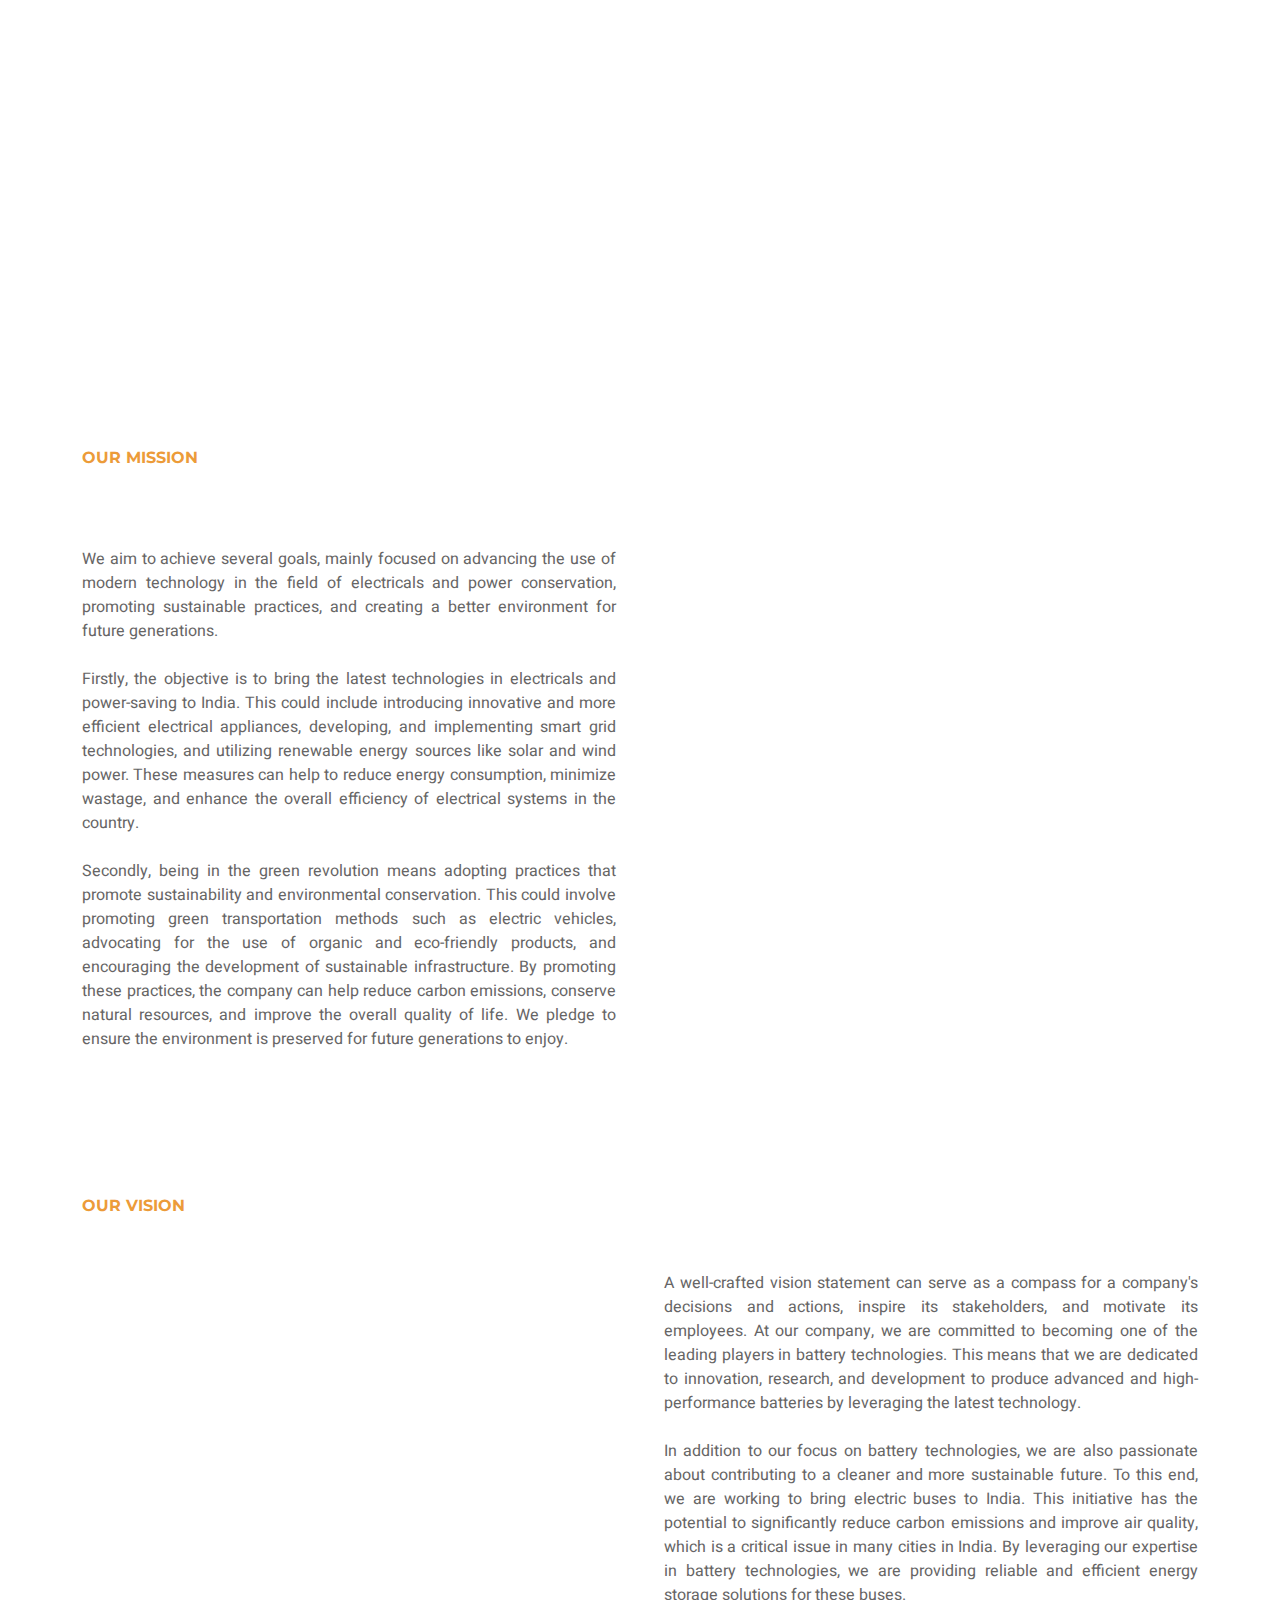
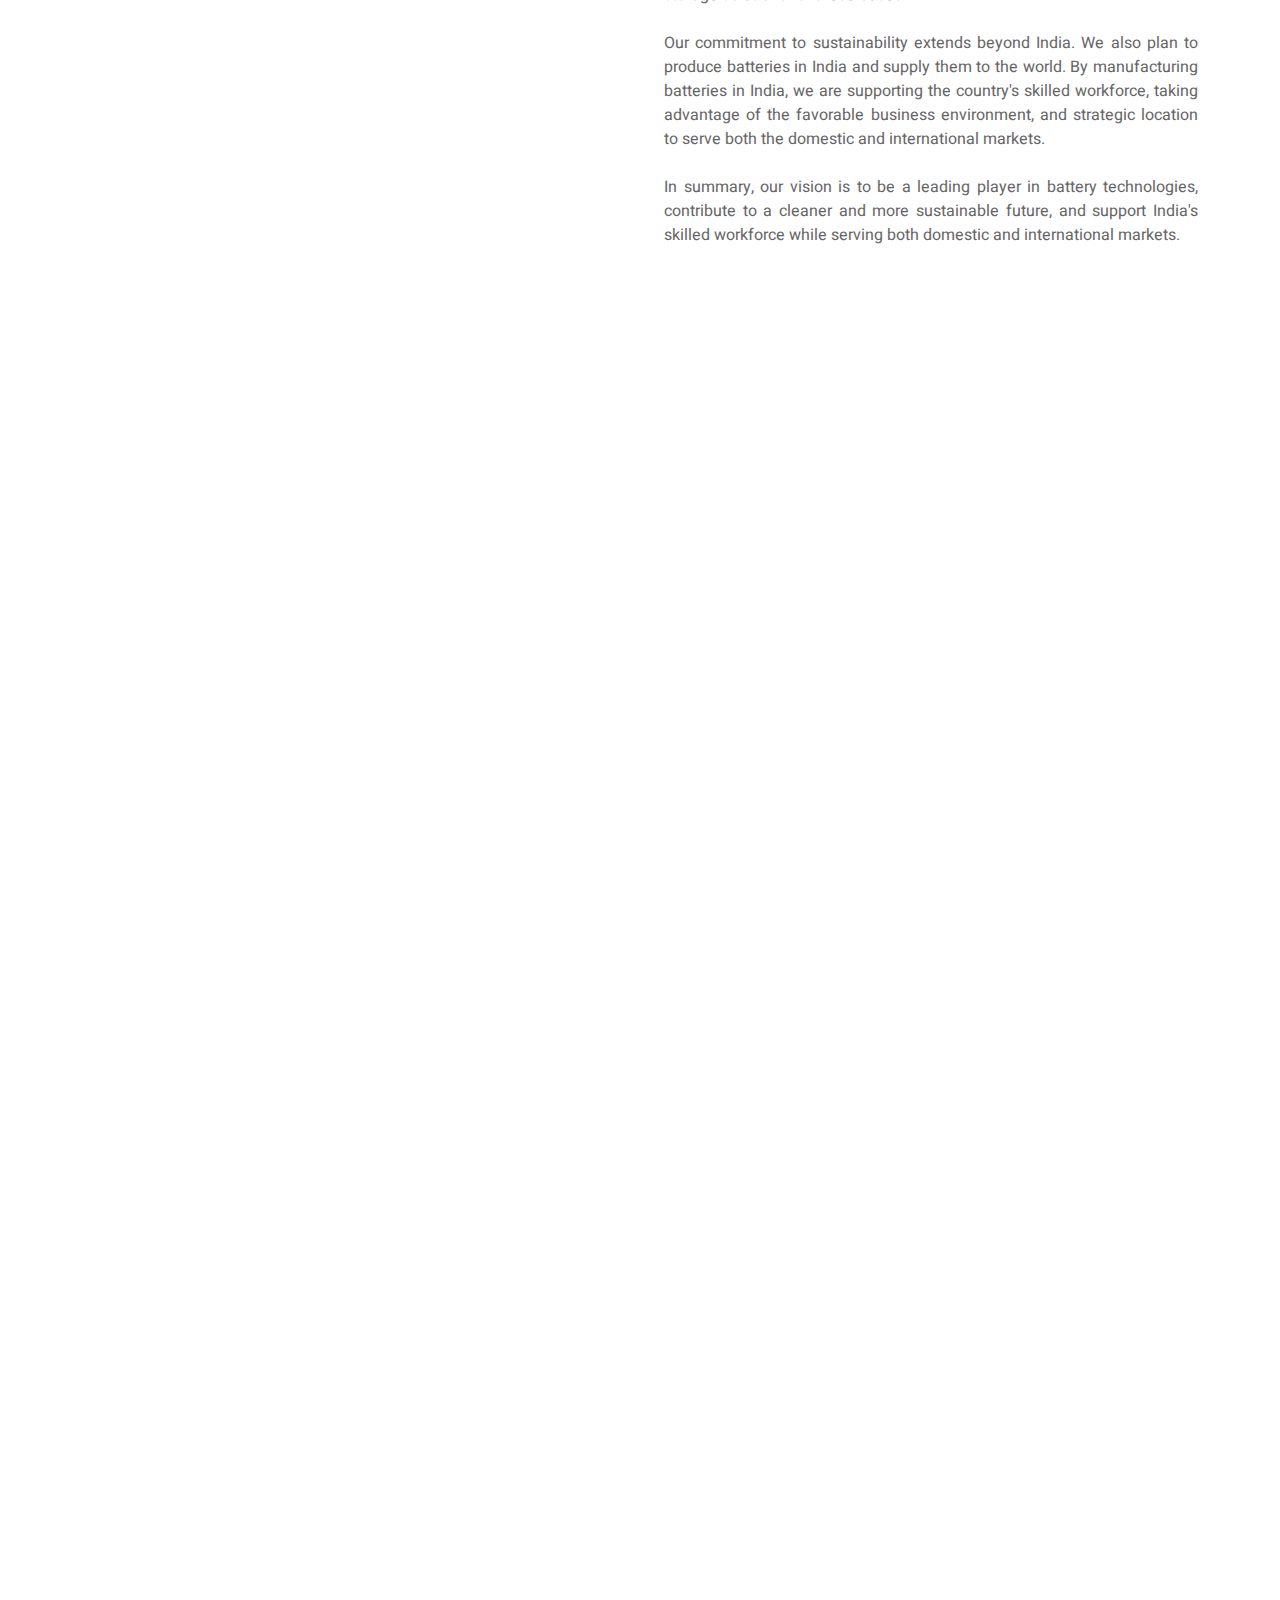
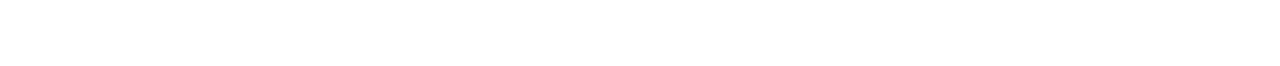
<file: about.html>
<!DOCTYPE html>
<html lang="en">

<head>
    <meta charset="utf-8">
    <title>Hypercell NextTech - About Us</title>
    <meta content="width=device-width, initial-scale=1.0" name="viewport">
    <meta content="" name="keywords">
    <meta content="" name="description">

    <!-- Favicon -->
    <link href="img/logo-full.png" rel="icon">

    <!-- Google Web Fonts -->
    <link rel="preconnect" href="https://fonts.googleapis.com">
    <link rel="preconnect" href="https://fonts.gstatic.com" crossorigin>
    <link href="https://fonts.googleapis.com/css2?family=Heebo:wght@400;500;600;700&family=Montserrat:wght@400;500;600;700&display=swap" rel="stylesheet">  

    <!-- Icon Font Stylesheet -->
    <link href="https://cdnjs.cloudflare.com/ajax/libs/font-awesome/5.10.0/css/all.min.css" rel="stylesheet">
    <link href="https://cdn.jsdelivr.net/npm/bootstrap-icons@1.4.1/font/bootstrap-icons.css" rel="stylesheet">

    <!-- Libraries Stylesheet -->
    <link href="lib/animate/animate.min.css" rel="stylesheet">
    <link href="lib/owlcarousel/assets/owl.carousel.min.css" rel="stylesheet">
    <link href="lib/tempusdominus/css/tempusdominus-bootstrap-4.min.css" rel="stylesheet" />

    <!-- Customized Bootstrap Stylesheet -->
    <link href="css/bootstrap.min.css" rel="stylesheet">

    <!-- Template Stylesheet -->
    <link href="css/style.css" rel="stylesheet">
    <style>
    
        .our-text::after{
            background: transparent !important;
        }
    
    
    </style>
</head>

<body>
    <div class="container-xxl bg-white p-0">
        <!-- Spinner Start -->
        <div id="spinner" class="show bg-white position-fixed translate-middle w-100 vh-100 top-50 start-50 d-flex align-items-center justify-content-center">
            <div class="spinner-border text-primary" style="width: 3rem; height: 3rem;" role="status">
                <span class="sr-only">Loading...</span>
            </div>
        </div>
        <!-- Spinner End -->

        <!-- Header Start -->
        <div class="container-fluid bg-dark px-0">
            <div class="row gx-0 d-none d-lg-flex" style="background-color: #327d00 !important; color: white">
                        <div class="col-lg-7 px-5 text-start">
                            <div class="h-100 d-inline-flex align-items-center py-2 me-4">
                                <i class="fa fa-envelope me-2"></i>
                                <p class="mb-0"><a href="mailto:info@hypercellnexttech.com" target="_blank">info@hypercellnexttech.com</a></p>
                            </div>
                            <div class="h-100 d-inline-flex align-items-center py-2">
                                <i class="fa fa-phone-alt me-2"></i>
                                <p class="mb-0"><a href="tel:9133133550">+91 9133 133 550</a></p>
                            </div>
                        </div>
                        <div class="col-lg-5 px-5 text-end">
                            <div class="d-inline-flex align-items-center py-2">
                                <a class="me-3" href="https://www.facebook.com/hypercellnexttech/" target="_blank"><i class="fab fa-facebook-f"></i></a>
<!--                                <a class="me-3" href=""><i class="fab fa-twitter"></i></a>-->
<!--                                <a class="me-3" href=""><i class="fab fa-linkedin-in"></i></a>-->
                                <a class="me-3" href="https://www.instagram.com/hypercellnexttech/" target="_blank"><i class="fab fa-instagram"></i></a>
                            </div>
                        </div>
                    </div>
            <div class="row gx-0">
                
                <div class="col-lg-4 bg-dark d-none d-lg-block">
                    <a href="index.html" class="navbar-brand w-100 h-100 m-0 p-0 d-flex align-items-center justify-content-center">
                       <img src = "img/logo-full.png">
                        <h3 class="m-0 text-primary text-uppercase">Hypercell NextTech</h3>
                    </a>
                </div>
                <div class="col-lg-8">
                    
                   <nav class="navbar navbar-expand-lg bg-dark navbar-dark p-3 p-lg-0" style="float: right;">
                        <a href="index.html" class="navbar-brand d-lg-none" style="width:80%">
                            <img src = "img/logo-full.png" >
                        <h5 class="m-0 text-primary text-uppercase" style="display: inline">Hypercell NextTech</h5>
                        </a>
                        <button type="button" class="navbar-toggler" data-bs-toggle="collapse" data-bs-target="#navbarCollapse">
                            <span class="navbar-toggler-icon"></span>
                        </button>
                        <div class="collapse navbar-collapse justify-content-between" id="navbarCollapse">
                            <div class="navbar-nav mr-auto py-0">
                                <a href="index.html" class="nav-item nav-link">Home</a>
                                <a href="about.html" class="nav-item nav-link active">About</a>
                                <a href="service.html" class="nav-item nav-link">Services</a>
                                <a href="product.html" class="nav-item nav-link">Products</a>
<!--
                                <div class="nav-item dropdown">
                                    <a href="#" class="nav-link dropdown-toggle" data-bs-toggle="dropdown">Pages</a>
                                    <div class="dropdown-menu rounded-0 m-0">
                                        <a href="booking.html" class="dropdown-item">Booking</a>
                                        <a href="team.html" class="dropdown-item">Our Team</a>
                                        <a href="testimonial.html" class="dropdown-item">Testimonial</a>
                                    </div>
                                </div>
-->
                                <a href="contact.html" class="nav-item nav-link">Contact</a>
                            </div>
<!--                            <a href="https://htmlcodex.com/hotel-html-template-pro" class="btn btn-primary rounded-0 py-4 px-md-5 d-none d-lg-block">Premium Version<i class="fa fa-arrow-right ms-3"></i></a>-->
                        </div>
                    </nav>
                </div>
            </div>
        </div>
        <!-- Header End -->


        <!-- Page Header Start -->
        <div class="container-fluid page-header mb-5 p-0" style="background-image: url(img/carousel-02.jpg);">
            <div class="container-fluid page-header-inner py-5">
                <div class="container text-center pb-5">
                    <h1 class="display-3 text-white mb-3 animated slideInDown">About Us</h1>
                    <nav aria-label="breadcrumb">
                        <ol class="breadcrumb justify-content-center text-uppercase">
                            <li class="breadcrumb-item"><a href="index.html">Home</a></li>
                            <li class="breadcrumb-item text-white active" aria-current="page">About</li>
                        </ol>
                    </nav>
                </div>
            </div>
        </div>
        <!-- Page Header End -->

        <!-- About Start -->
        <div class="container-xxl py-5">
            <div class="container">
                <div class="row g-5 align-items-center">
                    <div class="col-lg-6">
                        <h6 class="section-title text-start text-primary text-uppercase">About Us</h6>
                        <h2 class="mb-4">Welcome to <span class="text-primary text-uppercase">Hypercell NextTech</span></h2>
                        <p class="mb-4" style="text-align: justify">Hypercell Nexttech Pvt. Ltd. was founded in 2022 with a clear mission: to revolutionize the battery industry by introducing cutting-edge technology that is both sustainable and durable. Our goal is to provide our customers with the best possible experience by delivering high-quality electric batteries that meet their needs and exceed their expectations.</p>
                        
                        <p class="mb-4" style="text-align: justify">As a sister concern of Greenearth International in Malaysia and Greenearth Prana in India, we have access to a wealth of knowledge and expertise in the industry. Our team of directors and partners includes highly accomplished individuals with extensive experience in providing business services across the globe, including in Malaysia, Taiwan, and the USA. With a vast network spanning the world, we are a leading business group with interests in electric buses, cars, scooters, and batteries.</p>
                         
                        <p class="mb-4" style="text-align: justify;">Join us on our journey to revolutionize the battery industry and make a positive impact on the world. Choose Hypercell Nexttech Pvt. Ltd. for your electric battery needs and experience the difference that cutting-edge technology and sustainable practices can make.</p>
                        
                        <div class="row g-3 pb-4" style="display: none">
                            <div class="col-sm-6 wow fadeIn" data-wow-delay="0.3s">
                                <div class="border rounded p-1">
                                    <div class="border rounded text-center p-4">
                                        <i class="fa fa-users-cog fa-2x text-primary mb-2"></i>
                                        <h2 class="mb-1" data-toggle="counter-up">1234</h2>
                                        <p class="mb-0">Staffs</p>
                                    </div>
                                </div>
                            </div>
                            <div class="col-sm-6 wow fadeIn" data-wow-delay="0.5s">
                                <div class="border rounded p-1">
                                    <div class="border rounded text-center p-4">
                                        <i class="fa fa-users fa-2x text-primary mb-2"></i>
                                        <h2 class="mb-1" data-toggle="counter-up">1234</h2>
                                        <p class="mb-0">Clients</p>
                                    </div>
                                </div>
                            </div>
                        </div>
                    </div>
                    <div class="col-lg-6">
                        <div class="row g-3">
                            <div class="col-6 text-end">
                                <img class="img-fluid rounded w-100 wow zoomIn" data-wow-delay="0.1s" src="img/about-1.jpg">
                            </div>
                            <div class="col-6 text-start">
                                <img class="img-fluid rounded w-100 wow zoomIn" data-wow-delay="0.3s" src="img/about-4.jpg">
                            </div>
                            <div class="col-6 text-end">
                                <img class="img-fluid rounded w-100 wow zoomIn" data-wow-delay="0.5s" src="img/about-3.jpg">
                            </div>
                            <div class="col-6 text-start">
                                <img class="img-fluid rounded w-100 wow zoomIn" data-wow-delay="0.7s" src="img/about-2.jpg">
                            </div>
                        </div>
                    </div>
                    <p class="mb-4" style="text-align: justify; margin-top: 0px">At Hypercell Nextttech Pvt. Ltd., we take pride in being the leading manufacturers of the latest technology electric storage batteries. Our commitment to innovation and sustainability is reflected in every product we create. We believe that our batteries will not only meet but exceed the expectations of our customers, and we are dedicated to achieving their complete satisfaction.</p>
                        
                </div>
            </div>
        </div>
        <div class="container-xxl py-5 px-0 wow zoomIn" data-wow-delay="0.1s">
            <div style="text-align: center;">
                 <img class="img-fluid w-75" src="img/cert.jpg" style="border:4px solid #46a805" alt="Recognition Certificate">
            </div>
        </div>
        <!-- About End -->
        <div class="container-xxl py-5">
            <div class="container">
                <div class="row g-5 align-items-center">
                    <h6 class="section-title our-text text-start text-primary text-uppercase">Our Mission</h6>
                    <div class="col-lg-6">                        
                        <p class="mb-4" style="text-align: justify">We aim to achieve several goals, mainly focused on advancing the use of modern technology in the field of electricals and power conservation, promoting sustainable practices, and creating a better environment for future generations.</p>
                        
                        <p class="mb-4" style="text-align: justify">Firstly, the objective is to bring the latest technologies in electricals and power-saving to India. This could include introducing innovative and more efficient electrical appliances, developing, and implementing smart grid technologies, and utilizing renewable energy sources like solar and wind power. These measures can help to reduce energy consumption, minimize wastage, and enhance the overall efficiency of electrical systems in the country.</p>
                         
                        <p class="mb-4" style="text-align: justify;">Secondly, being in the green revolution means adopting practices that promote sustainability and environmental conservation. This could involve promoting green transportation methods such as electric vehicles, advocating for the use of organic and eco-friendly products, and encouraging the development of sustainable infrastructure. By promoting these practices, the company can help reduce carbon emissions, conserve natural resources, and improve the overall quality of life. We pledge to ensure the environment is preserved for future generations to enjoy.</p>
                        
                    </div>
                    <div class="col-lg-6">
                        <div class="row g-3">
                             <img class="img-fluid rounded w-90 wow zoomIn" data-wow-delay="0.7s" src="img/mission.jpg">
                        </div>
                    </div>
                   
                </div>
            </div>
        </div>
        <div class="container-xxl py-5">
            <div class="container">
                <div class="row g-5 align-items-center">
                    <h6 class="section-title our-text text-start text-primary text-uppercase">Our Vision</h6>

                    <div class="col-lg-6">
                        <div class="row g-3">
                             <img class="img-fluid rounded w-90 wow zoomIn" data-wow-delay="0.7s" src="img/vision.jpg">
                        </div>
                    </div>
                    <div class="col-lg-6">
                        
                        <p class="mb-4" style="text-align: justify">A well-crafted vision statement can serve as a compass for a company's decisions and actions, inspire its stakeholders, and motivate its employees. At our company, we are committed to becoming one of the leading players in battery technologies. This means that we are dedicated to innovation, research, and development to produce advanced and high-performance batteries by leveraging the latest technology.</p>
                        
                        <p class="mb-4" style="text-align: justify">In addition to our focus on battery technologies, we are also passionate about contributing to a cleaner and more sustainable future. To this end, we are working to bring electric buses to India. This initiative has the potential to significantly reduce carbon emissions and improve air quality, which is a critical issue in many cities in India. By leveraging our expertise in battery technologies, we are providing reliable and efficient energy storage solutions for these buses.</p>
                         
                        <p class="mb-4" style="text-align: justify;">Our commitment to sustainability extends beyond India. We also plan to produce batteries in India and supply them to the world. By manufacturing batteries in India, we are supporting the country's skilled workforce, taking advantage of the favorable business environment, and strategic location to serve both the domestic and international markets.</p>
                        
                         <p class="mb-4" style="text-align: justify;">In summary, our vision is to be a leading player in battery technologies, contribute to a cleaner and more sustainable future, and support India's skilled workforce while serving both domestic and international markets.</p>
                    </div>
                    
                   
                </div>
            </div>
        </div>

        <!-- Team Start -->
        <div class="container-xxl py-5 team">
            <div class="container">
                <div class="text-center wow fadeInUp" data-wow-delay="0.1s">
                    <h6 class="section-title text-center text-primary text-uppercase">Our Team</h6>
                    <h1 class="mb-5">Explore Our <span class="text-primary text-uppercase">Team</span></h1>
                </div>
                <div class="row g-4">
                   
                     <div class="col-lg-4 col-md-6 wow fadeInUp" data-wow-delay="0.5s">
                        <div class="rounded shadow overflow-hidden">
                            <div class="position-relative">
                                <img class="img-fluid" src="img/team-4.jpg" alt="">
<!--
                                <div class="position-absolute start-50 top-100 translate-middle d-flex align-items-center">
                                    <a class="btn btn-square btn-primary mx-1" href=""><i class="fab fa-facebook-f"></i></a>
                                    <a class="btn btn-square btn-primary mx-1" href=""><i class="fab fa-twitter"></i></a>
                                    <a class="btn btn-square btn-primary mx-1" href=""><i class="fab fa-instagram"></i></a>
                                </div>
-->
                            </div>
                            <div class="text-center p-1 mt-3">
                                <h5 class="fw-bold mb-0">G. Amaranath Goud</h5>
                                <small>CEO</small>
                            </div>
                             <p style="height: 200px; overflow-y: scroll; text-align: justify; padding: 0px 20px 20px 20px">Mr Goud is a Management Masters holder, he brings with himself illustrious experience having worked as a Group Head (Academics) for  School of Business and Marketing with leading institutions in South East  Asia such as Stamford College and Olympia College, which are part of  the prestigious Raffles Education Group. He was also a coordinator for many esteemed Universities across the globe. Notable among them being Edith Cowan University, Australia and the University of London. He is a  seasoned veteran with 29 plus years of experience in International education. He is based in Malaysia and is an acclaimed corporate trainer who specializes in leadership and strategic marketing. He has helped Indian companies in establishing their offices in Malaysia and has been a key architect in building bridges between India and Malaysia in Business and collaboration. He has always looked into new Technologies partners to establish in India for building the Nation’s dream of Made in India products.  </p>
                        </div>
                    </div>
                    
                    <div class="col-lg-4 col-md-6 wow fadeInUp" data-wow-delay="0.3s">
                        <div class="rounded shadow overflow-hidden">
                            <div class="position-relative">
                                <img class="img-fluid" src="img/team-1.jpg" alt="">
<!--
                                <div class="position-absolute start-50 top-100 translate-middle d-flex align-items-center">
                                    <a class="btn btn-square btn-primary mx-1" href=""><i class="fab fa-facebook-f"></i></a>
                                    <a class="btn btn-square btn-primary mx-1" href=""><i class="fab fa-twitter"></i></a>
                                    <a class="btn btn-square btn-primary mx-1" href=""><i class="fab fa-instagram"></i></a>
                                </div>
-->
                            </div>
                            <div class="text-center p-1 mt-3">
                                <h5 class="fw-bold mb-0">Palsetty Venkat</h5>
                                <small>COO</small>
                            </div>
                            <p style="height: 200px; overflow-y: scroll; text-align: justify; 
                                      padding: 0px 20px 20px 20px">Businessman working as Railway Contractor for Indian Railways and undertakes work for the construction, maintenance and repairs of railway tracks, stations and other railway infrastructure which involves laying of new tracks, repairing or replacing existing tracks, constructing bridges and other tasks related to railway construction and maintenance. Also has vast experience of 32 years and worked in different zones of Indian Railways such as South East Central Railway, Raipur Division, East Coast Railway, Waltair Division, Railway Electrification(RE), Secunderabad Division, Central Railway, Nagpur Division, Central Railway(Construction), Nagpur, Gauge Conversion SECR, Nagpur Division and working in South East Central Railway, Nagpur Division since last 32 years i.e since 1990. Holding deep knowledge in developing business and taking it to high level.
 </p>
                        </div>
                    </div>
                   
                    <div class="col-lg-4 col-md-6 wow fadeInUp" data-wow-delay="0.7s">
                        <div class="rounded shadow overflow-hidden">
                            <div class="position-relative">
                                <img class="img-fluid" src="img/team-2.jpg" alt="">
<!--
                                <div class="position-absolute start-50 top-100 translate-middle d-flex align-items-center">
                                    <a class="btn btn-square btn-primary mx-1" href=""><i class="fab fa-facebook-f"></i></a>
                                    <a class="btn btn-square btn-primary mx-1" href=""><i class="fab fa-twitter"></i></a>
                                    <a class="btn btn-square btn-primary mx-1" href=""><i class="fab fa-instagram"></i></a>
                                </div>
-->
                            </div>
                            <div class="text-center p-1 mt-3">
                                <h5 class="fw-bold mb-0">Vinod Kumar Jain</h5>
                                <small>CFO</small>
                            </div>
                            <p style="height: 200px; overflow-y: scroll; text-align: justify; padding: 0px 20px 20px 20px">Mr G Vinod Kumar Jain hails from Jain Business community having completed his graduation in Commerce. He is a self made man and a visionary having epitome of experience in multiple sectors like Finance, Gold and Diamond, Infra Development, Real estate and Asset Management etc. Being self confident with his risk taking ability he made himself a multi faceted personality through his ability to cater to the needs of every industry. He is also a Spiritual and Philosophical person. Iron - willed man's vision and perspective stands inspiration for many. He wants to guide and also aid the students who are economically backward. Build entrepreneurs by training and development in Various fields of business. </p>
                        </div>
                    </div>
                </div>
            </div>
        </div>
        <!-- Team End -->

        <!-- Footer Start -->
       <div class="container-fluid bg-dark text-light footer mt-5 wow fadeIn" data-wow-delay="0.1s">
            <div class="container pb-5">
                <div class="row g-5">
                    <div class="col-md-6 col-lg-4">
                        <div class="bg-primary rounded p-4">
                            <img src="img/logo-full.png">
                        </div>
                    </div>
                    <div class="col-md-6 col-lg-3">
                        <h6 class="section-title text-start text-primary text-uppercase mb-4">Contact</h6>
                        <p class="mb-2"><i class="fa fa-map-marker-alt me-3"></i><a href="https://www.google.com/maps?ll=17.440799,78.39577&z=16&t=m&hl=en&gl=IN&mapclient=embed&q=Sri+Rama+Colony+Madhapur+Hyderabad,+Telangana" target="_blank">Madhapur, Hyderabad</a></p>
                        <p class="mb-2"><i class="fa fa-phone-alt me-3"></i><a href="tel:9133133550">+91 9133 133 550</a></p>
                        <p class="mb-2"><i class="fa fa-envelope me-3"></i><a href="mailto:info@hypercellnexttech.com" target="_blank">info@hypercellnexttech.com</a></p>
                        <div class="d-flex pt-2">
                            <a class="btn btn-outline-light btn-social" href="https://www.facebook.com/hypercellnexttech/" target="_blank"><i class="fab fa-facebook-f"></i></a>
                           
                            <a class="btn btn-outline-light btn-social" href="https://www.instagram.com/hypercellnexttech/" target="_blank"><i class="fab fa-instagram"></i></a>
                        </div>
                    </div>
                    <div class="col-lg-5 col-md-12">
                        <div class="row gy-5 g-4">
                            <div class="col-md-6">
                                <h6 class="section-title text-start text-primary text-uppercase mb-4">Company</h6>
                                <a class="btn btn-link" href="about.html">About Us</a>
                                <a class="btn btn-link" href="contact.html">Contact Us</a>
<!--
                                <a class="btn btn-link" href="">Privacy Policy</a>
                                <a class="btn btn-link" href="">Support</a>
-->
                            </div>
                            <div class="col-md-6">
                                <h6 class="section-title text-start text-primary text-uppercase mb-4">Services</h6>
                                <a class="btn btn-link" href="service.html#leasing">Leasing of Batteries</a>
                                <a class="btn btn-link" href="service.html#venture">Joint Venture</a>
                                <a class="btn btn-link" href="service.html#electric">Electric Bus Operator</a>
                                <a class="btn btn-link" href="service.html#tech">Technical Support</a>
                            </div>
                        </div>
                    </div>
                </div>
            </div>
            <div class="container">
                <div class="copyright">
                    <div class="row">
                        <div class="col-md-12 text-center mb-3 mb-md-0">
                            <a class="border-bottom" href="#">Hypercell NextTech Pvt. Ltd.</a>
                        </div>
                    </div>
                </div>
            </div>
        </div>
        <!-- Footer End -->


        <!-- Back to Top -->
        <a href="#" class="btn btn-lg btn-primary btn-lg-square back-to-top"><i class="bi bi-arrow-up"></i></a>
    </div>

    <!-- JavaScript Libraries -->
    <script src="https://code.jquery.com/jquery-3.4.1.min.js"></script>
    <script src="https://cdn.jsdelivr.net/npm/bootstrap@5.0.0/dist/js/bootstrap.bundle.min.js"></script>
    <script src="lib/wow/wow.min.js"></script>
    <script src="lib/easing/easing.min.js"></script>
    <script src="lib/waypoints/waypoints.min.js"></script>
    <script src="lib/counterup/counterup.min.js"></script>
    <script src="lib/owlcarousel/owl.carousel.min.js"></script>
    <script src="lib/tempusdominus/js/moment.min.js"></script>
    <script src="lib/tempusdominus/js/moment-timezone.min.js"></script>
    <script src="lib/tempusdominus/js/tempusdominus-bootstrap-4.min.js"></script>

    <!-- Template Javascript -->
    <script src="js/main.js"></script>
</body>

</html>
</file>
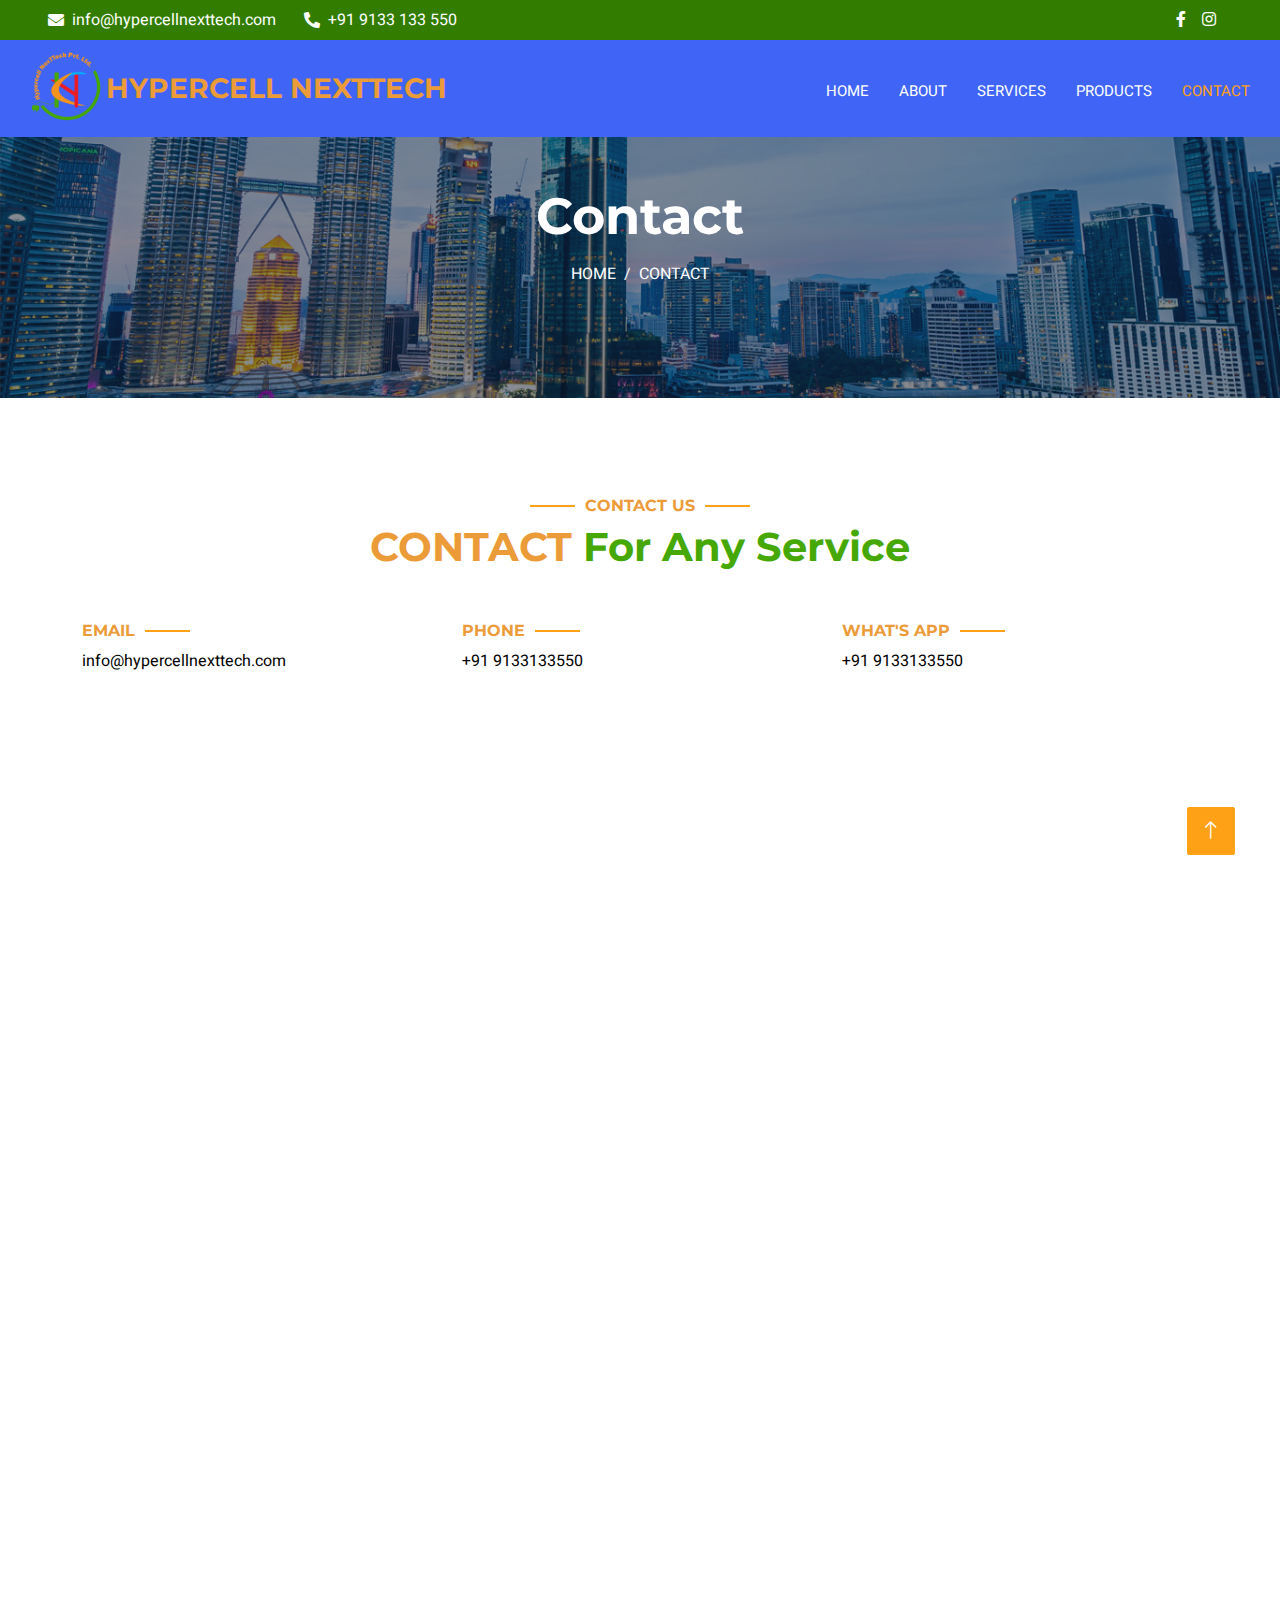
<file: contact.html>
<!DOCTYPE html>
<html lang="en">

<head>
    <meta charset="utf-8">
    <title>Hypercell NextTech - Contact</title>
    <meta content="width=device-width, initial-scale=1.0" name="viewport">
    <meta content="" name="keywords">
    <meta content="" name="description">

    <!-- Favicon -->
    <link href="img/logo-full.png" rel="icon">

    <!-- Google Web Fonts -->
    <link rel="preconnect" href="https://fonts.googleapis.com">
    <link rel="preconnect" href="https://fonts.gstatic.com" crossorigin>
    <link href="https://fonts.googleapis.com/css2?family=Heebo:wght@400;500;600;700&family=Montserrat:wght@400;500;600;700&display=swap" rel="stylesheet">  

    <!-- Icon Font Stylesheet -->
    <link href="https://cdnjs.cloudflare.com/ajax/libs/font-awesome/5.10.0/css/all.min.css" rel="stylesheet">
    <link href="https://cdn.jsdelivr.net/npm/bootstrap-icons@1.4.1/font/bootstrap-icons.css" rel="stylesheet">

    <!-- Libraries Stylesheet -->
    <link href="lib/animate/animate.min.css" rel="stylesheet">
    <link href="lib/owlcarousel/assets/owl.carousel.min.css" rel="stylesheet">
    <link href="lib/tempusdominus/css/tempusdominus-bootstrap-4.min.css" rel="stylesheet" />

    <!-- Customized Bootstrap Stylesheet -->
    <link href="css/bootstrap.min.css" rel="stylesheet">

    <!-- Template Stylesheet -->
    <link href="css/style.css" rel="stylesheet">
</head>

<body>
    <div class="container-xxl bg-white p-0">
        <!-- Spinner Start -->
        <div id="spinner" class="show bg-white position-fixed translate-middle w-100 vh-100 top-50 start-50 d-flex align-items-center justify-content-center">
            <div class="spinner-border text-primary" style="width: 3rem; height: 3rem;" role="status">
                <span class="sr-only">Loading...</span>
            </div>
        </div>
        <!-- Spinner End -->

        <!-- Header Start -->
       <div class="container-fluid bg-dark px-0">
            <div class="row gx-0 d-none d-lg-flex" style="background-color: #327d00 !important; color: white">
                        <div class="col-lg-7 px-5 text-start">
                            <div class="h-100 d-inline-flex align-items-center py-2 me-4">
                                <i class="fa fa-envelope me-2"></i>
                                <p class="mb-0"><a href="mailto:info@hypercellnexttech.com" target="_blank">info@hypercellnexttech.com</a></p>
                            </div>
                            <div class="h-100 d-inline-flex align-items-center py-2">
                                <i class="fa fa-phone-alt me-2"></i>
                                <p class="mb-0"><a href="tel:9133133550">+91 9133 133 550</a></p>
                            </div>
                        </div>
                        <div class="col-lg-5 px-5 text-end">
                            <div class="d-inline-flex align-items-center py-2">
                                <a class="me-3" href="https://www.facebook.com/hypercellnexttech/" target="_blank"><i class="fab fa-facebook-f"></i></a>
<!--                                <a class="me-3" href=""><i class="fab fa-twitter"></i></a>-->
<!--                                <a class="me-3" href=""><i class="fab fa-linkedin-in"></i></a>-->
                                <a class="me-3" href="https://www.instagram.com/hypercellnexttech/" target="_blank"><i class="fab fa-instagram"></i></a>
                            </div>
                        </div>
                    </div>
            <div class="row gx-0">
                
                <div class="col-lg-4 bg-dark d-none d-lg-block">
                    <a href="index.html" class="navbar-brand w-100 h-100 m-0 p-0 d-flex align-items-center justify-content-center">
                       <img src = "img/logo-full.png" >
                        <h3 class="m-0 text-primary text-uppercase">Hypercell NextTech</h3>
                    </a>
                </div>
                <div class="col-lg-8">
                    
                    <nav class="navbar navbar-expand-lg bg-dark navbar-dark p-3 p-lg-0" style="float: right;">
                        <a href="index.html" class="navbar-brand d-lg-none" style="width:80%">
                            <img src = "img/logo-full.png" >
                        <h5 class="m-0 text-primary text-uppercase" style="display: inline">Hypercell NextTech</h5>
                        </a>
                        <button type="button" class="navbar-toggler" data-bs-toggle="collapse" data-bs-target="#navbarCollapse">
                            <span class="navbar-toggler-icon"></span>
                        </button>
                        <div class="collapse navbar-collapse justify-content-between" id="navbarCollapse">
                            <div class="navbar-nav mr-auto py-0">
                                <a href="index.html" class="nav-item nav-link">Home</a>
                                <a href="about.html" class="nav-item nav-link">About</a>
                                <a href="service.html" class="nav-item nav-link">Services</a>
                                <a href="product.html" class="nav-item nav-link">Products</a>
<!--
                                <div class="nav-item dropdown">
                                    <a href="#" class="nav-link dropdown-toggle" data-bs-toggle="dropdown">Pages</a>
                                    <div class="dropdown-menu rounded-0 m-0">
                                        <a href="booking.html" class="dropdown-item">Booking</a>
                                        <a href="team.html" class="dropdown-item">Our Team</a>
                                        <a href="testimonial.html" class="dropdown-item">Testimonial</a>
                                    </div>
                                </div>
-->
                                <a href="contact.html" class="nav-item nav-link active">Contact</a>
                            </div>
<!--                            <a href="https://htmlcodex.com/hotel-html-template-pro" class="btn btn-primary rounded-0 py-4 px-md-5 d-none d-lg-block">Premium Version<i class="fa fa-arrow-right ms-3"></i></a>-->
                        </div>
                    </nav>
                </div>
            </div>
        </div>
        <!-- Header End -->


        <!-- Page Header Start -->
        <div class="container-fluid page-header mb-5 p-0" style="background-image: url(img/carousel-02.jpg);">
            <div class="container-fluid page-header-inner py-5">
                <div class="container text-center pb-5">
                    <h1 class="display-3 text-white mb-3 animated slideInDown">Contact</h1>
                    <nav aria-label="breadcrumb">
                        <ol class="breadcrumb justify-content-center text-uppercase">
                            <li class="breadcrumb-item"><a href="index.html">Home</a></li>
                            <li class="breadcrumb-item text-white active" aria-current="page">Contact</li>
                        </ol>
                    </nav>
                </div>
            </div>
        </div>
        <!-- Page Header End -->

        <!-- Contact Start -->
        <div class="container-xxl py-5">
            <div class="container">
                <div class="text-center wow fadeInUp" data-wow-delay="0.1s">
                    <h6 class="section-title text-center text-primary text-uppercase">Contact Us</h6>
                    <h1 class="mb-5"><span class="text-primary text-uppercase">Contact</span> For Any Service</h1>
                </div>
                <div class="row g-4">
                    <div class="col-12">
                        <div class="row gy-4">
                            <div class="col-md-4">
                                <h6 class="section-title text-start text-primary text-uppercase">Email</h6>
                                <p><a class= "black-clr" href="mailto:info@hypercellnexttech.com" target="_blank">info@hypercellnexttech.com</a></p>
                            </div>
                            <div class="col-md-4">
                                <h6 class="section-title text-start text-primary text-uppercase">Phone</h6>
                                <p><a class= "black-clr" href="tel:9133133550">+91 9133133550</a></p>
                            </div>
                            <div class="col-md-4">
                                <h6 class="section-title text-start text-primary text-uppercase">What's app</h6>
                                <p><a class= "black-clr" href="https://api.whatsapp.com/send?phone=9133133550" target="_blank">+91 9133133550</a></p>
                            </div>
                        </div>
                    </div>
                    <div class="col-md-12 wow fadeIn" data-wow-delay="0.1s">
                       <a href="https://www.google.com/maps?ll=17.440799,78.39577&z=16&t=m&hl=en&gl=IN&mapclient=embed&q=Sri+Rama+Colony+Madhapur+Hyderabad,+Telangana" target="_blank">
                        <iframe class="position-relative rounded w-100 h-100" src="https://www.google.com/maps/embed?pb=!1m18!1m12!1m3!1d3806.39488198431!2d78.39358171502604!3d17.44080405585257!2m3!1f0!2f0!3f0!3m2!1i1024!2i768!4f13.1!3m3!1m2!1s0x3bcb91430d6a7bcf%3A0x160b51556d5743c7!2sSri%20Rama%20Colony%2C%20Madhapur%2C%20Hyderabad%2C%20Telangana!5e0!3m2!1sen!2sin!4v1678968992133!5m2!1sen!2sin" style="min-height: 350px; border:0;" allowfullscreen="" loading="lazy" referrerpolicy="no-referrer-when-downgrade"></iframe>
                           </a>
                    </div>
                    <div class="col-md-6" style="display: none;">
                        <div class="wow fadeInUp" data-wow-delay="0.2s">
                            <form>
                                <div class="row g-3">
                                    <div class="col-md-6">
                                        <div class="form-floating">
                                            <input type="text" class="form-control" id="name" placeholder="Your Name">
                                            <label for="name">Your Name</label>
                                        </div>
                                    </div>
                                    <div class="col-md-6">
                                        <div class="form-floating">
                                            <input type="email" class="form-control" id="email" placeholder="Your Email">
                                            <label for="email">Your Email</label>
                                        </div>
                                    </div>
                                    <div class="col-12">
                                        <div class="form-floating">
                                            <input type="text" class="form-control" id="subject" placeholder="Subject">
                                            <label for="subject">Subject</label>
                                        </div>
                                    </div>
                                    <div class="col-12">
                                        <div class="form-floating">
                                            <textarea class="form-control" placeholder="Leave a message here" id="message" style="height: 150px"></textarea>
                                            <label for="message">Message</label>
                                        </div>
                                    </div>
                                    <div class="col-12">
                                        <button class="btn btn-primary w-100 py-3" type="submit">Send Message</button>
                                    </div>
                                </div>
                            </form>
                        </div>
                    </div>
                </div>
            </div>
        </div>
        <!-- Contact End -->

        

        <!-- Footer Start -->
       <div class="container-fluid bg-dark text-light footer mt-5 wow fadeIn" data-wow-delay="0.1s">
            <div class="container pb-5">
                <div class="row g-5">
                    <div class="col-md-6 col-lg-4">
                        <div class="bg-primary rounded p-4">
                            <img src="img/logo-full.png">
                        </div>
                    </div>
                    <div class="col-md-6 col-lg-3">
                        <h6 class="section-title text-start text-primary text-uppercase mb-4">Contact</h6>
                        <p class="mb-2"><i class="fa fa-map-marker-alt me-3"></i><a href="https://www.google.com/maps?ll=17.440799,78.39577&z=16&t=m&hl=en&gl=IN&mapclient=embed&q=Sri+Rama+Colony+Madhapur+Hyderabad,+Telangana" target="_blank">Madhapur, Hyderabad</a></p>
                        <p class="mb-2"><i class="fa fa-phone-alt me-3"></i><a href="tel:9133133550">+91 9133 133 550</a></p>
                        <p class="mb-2"><i class="fa fa-envelope me-3"></i><a href="mailto:info@hypercellnexttech.com" target="_blank">info@hypercellnexttech.com</a></p>
                        <div class="d-flex pt-2">
<!--                            <a class="btn btn-outline-light btn-social" href=""><i class="fab fa-twitter"></i></a>-->
                            <a class="btn btn-outline-light btn-social" href="https://www.facebook.com/hypercellnexttech/" target="_blank"><i class="fab fa-facebook-f"></i></a>
<!--                            <a class="btn btn-outline-light btn-social" href=""><i class="fab fa-youtube"></i></a>-->
                            <a class="btn btn-outline-light btn-social" href="https://www.instagram.com/hypercellnexttech/" target="_blank"><i class="fab fa-instagram"></i></a>
                        </div>
                    </div>
                    <div class="col-lg-5 col-md-12">
                        <div class="row gy-5 g-4">
                            <div class="col-md-6">
                                <h6 class="section-title text-start text-primary text-uppercase mb-4">Company</h6>
                                <a class="btn btn-link" href="about.html">About Us</a>
                                <a class="btn btn-link" href="contact.html">Contact Us</a>
<!--
                                <a class="btn btn-link" href="">Privacy Policy</a>
                                <a class="btn btn-link" href="">Support</a>
-->
                            </div>
                            <div class="col-md-6">
                                <h6 class="section-title text-start text-primary text-uppercase mb-4">Services</h6>
                                <a class="btn btn-link" href="service.html#leasing">Leasing of Batteries</a>
                                <a class="btn btn-link" href="service.html#venture">Joint Venture</a>
                                <a class="btn btn-link" href="service.html#electric">Electric Bus Operator</a>
                                <a class="btn btn-link" href="service.html#tech">Technical Support</a>
                            </div>
                        </div>
                    </div>
                </div>
            </div>
            <div class="container">
                <div class="copyright">
                    <div class="row">
                        <div class="col-md-12 text-center mb-3 mb-md-0">
                            <a class="border-bottom" href="">Hypercell NextTech Pvt. Ltd.</a>
                        </div>
                    </div>
                </div>
            </div>
        </div>
        <!-- Footer End -->


        <!-- Back to Top -->
        <a href="#" class="btn btn-lg btn-primary btn-lg-square back-to-top"><i class="bi bi-arrow-up"></i></a>
    </div>

    <!-- JavaScript Libraries -->
    <script src="https://code.jquery.com/jquery-3.4.1.min.js"></script>
    <script src="https://cdn.jsdelivr.net/npm/bootstrap@5.0.0/dist/js/bootstrap.bundle.min.js"></script>
    <script src="lib/wow/wow.min.js"></script>
    <script src="lib/easing/easing.min.js"></script>
    <script src="lib/waypoints/waypoints.min.js"></script>
    <script src="lib/counterup/counterup.min.js"></script>
    <script src="lib/owlcarousel/owl.carousel.min.js"></script>
    <script src="lib/tempusdominus/js/moment.min.js"></script>
    <script src="lib/tempusdominus/js/moment-timezone.min.js"></script>
    <script src="lib/tempusdominus/js/tempusdominus-bootstrap-4.min.js"></script>

    <!-- Template Javascript -->
    <script src="js/main.js"></script>
</body>

</html>
</file>
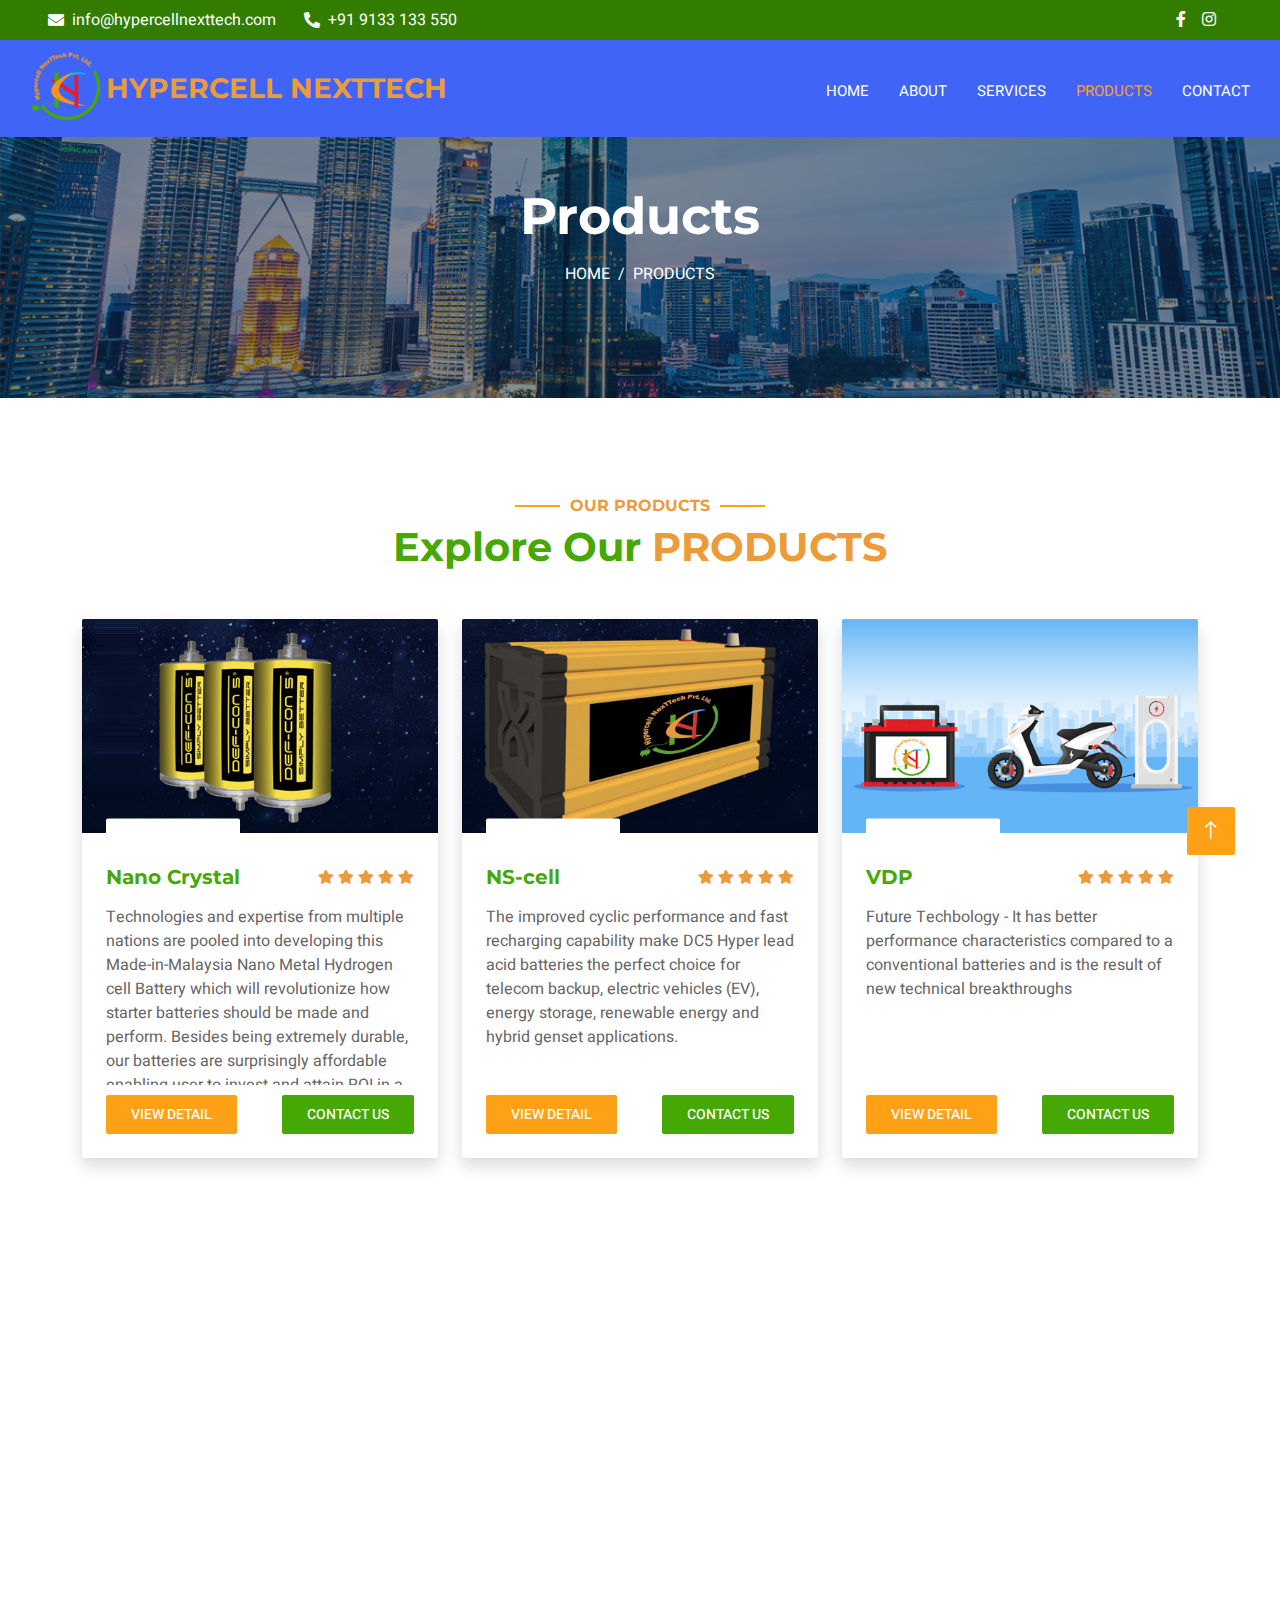
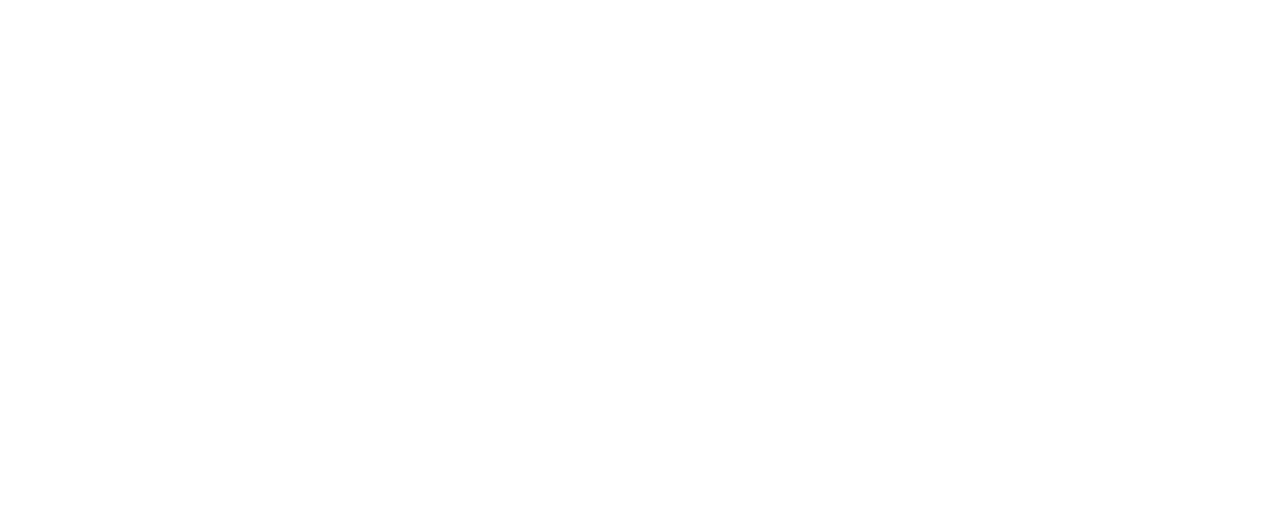
<file: product.html>
<!DOCTYPE html>
<html lang="en">

<head>
    <meta charset="utf-8">
    <title>Hypercell NextTech - Products</title>
    <meta content="width=device-width, initial-scale=1.0" name="viewport">
    <meta content="" name="keywords">
    <meta content="" name="description">

    <!-- Favicon -->
    <link href="img/logo-full.png" rel="icon">

    <!-- Google Web Fonts -->
    <link rel="preconnect" href="https://fonts.googleapis.com">
    <link rel="preconnect" href="https://fonts.gstatic.com" crossorigin>
    <link href="https://fonts.googleapis.com/css2?family=Heebo:wght@400;500;600;700&family=Montserrat:wght@400;500;600;700&display=swap" rel="stylesheet">  

    <!-- Icon Font Stylesheet -->
    <link href="https://cdnjs.cloudflare.com/ajax/libs/font-awesome/5.10.0/css/all.min.css" rel="stylesheet">
    <link href="https://cdn.jsdelivr.net/npm/bootstrap-icons@1.4.1/font/bootstrap-icons.css" rel="stylesheet">

    <!-- Libraries Stylesheet -->
    <link href="lib/animate/animate.min.css" rel="stylesheet">
    <link href="lib/owlcarousel/assets/owl.carousel.min.css" rel="stylesheet">
    <link href="lib/tempusdominus/css/tempusdominus-bootstrap-4.min.css" rel="stylesheet" />

    <!-- Customized Bootstrap Stylesheet -->
    <link href="css/bootstrap.min.css" rel="stylesheet">

    <!-- Template Stylesheet -->
    <link href="css/style.css" rel="stylesheet">
</head>

<body>
    <div class="container-xxl bg-white p-0">
        <!-- Spinner Start -->
        <div id="spinner" class="show bg-white position-fixed translate-middle w-100 vh-100 top-50 start-50 d-flex align-items-center justify-content-center">
            <div class="spinner-border text-primary" style="width: 3rem; height: 3rem;" role="status">
                <span class="sr-only">Loading...</span>
            </div>
        </div>
        <!-- Spinner End -->

        <!-- Header Start -->
        <div class="container-fluid bg-dark px-0">
            <div class="row gx-0 d-none d-lg-flex" style="background-color: #327d00 !important; color: white">
                        <div class="col-lg-7 px-5 text-start">
                            <div class="h-100 d-inline-flex align-items-center py-2 me-4">
                                <i class="fa fa-envelope me-2"></i>
                                <p class="mb-0"><a href="mailto:info@hypercellnexttech.com" target="_blank">info@hypercellnexttech.com</a></p>
                            </div>
                            <div class="h-100 d-inline-flex align-items-center py-2">
                                <i class="fa fa-phone-alt me-2"></i>
                                <p class="mb-0"><a href="tel:9133133550">+91 9133 133 550</a></p>
                            </div>
                        </div>
                        <div class="col-lg-5 px-5 text-end">
                            <div class="d-inline-flex align-items-center py-2">
                                <a class="me-3" href="https://www.facebook.com/hypercellnexttech/" target="_blank"><i class="fab fa-facebook-f"></i></a>
<!--                                <a class="me-3" href=""><i class="fab fa-twitter"></i></a>-->
<!--                                <a class="me-3" href=""><i class="fab fa-linkedin-in"></i></a>-->
                                <a class="me-3" href="https://www.instagram.com/hypercellnexttech/" target="_blank"><i class="fab fa-instagram"></i></a>
                            </div>
                        </div>
                    </div>
            <div class="row gx-0">
                
                <div class="col-lg-4 bg-dark d-none d-lg-block">
                    <a href="index.html" class="navbar-brand w-100 h-100 m-0 p-0 d-flex align-items-center justify-content-center">
                       <img src = "img/logo-full.png">
                        <h3 class="m-0 text-primary text-uppercase">Hypercell NextTech</h3>
                    </a>
                </div>
                <div class="col-lg-8">
                    
                    <nav class="navbar navbar-expand-lg bg-dark navbar-dark p-3 p-lg-0" style="float: right;">
                        <a href="index.html" class="navbar-brand d-lg-none" style="width:80%">
                            <img src = "img/logo-full.png" >
                        <h5 class="m-0 text-primary text-uppercase" style="display: inline">Hypercell NextTech</h5>
                        </a>
                        <button type="button" class="navbar-toggler" data-bs-toggle="collapse" data-bs-target="#navbarCollapse">
                            <span class="navbar-toggler-icon"></span>
                        </button>
                        <div class="collapse navbar-collapse justify-content-between" id="navbarCollapse">
                            <div class="navbar-nav mr-auto py-0">
                                <a href="index.html" class="nav-item nav-link">Home</a>
                                <a href="about.html" class="nav-item nav-link">About</a>
                                <a href="service.html" class="nav-item nav-link">Services</a>
                                <a href="product.html" class="nav-item nav-link active">Products</a>
<!--
                                <div class="nav-item dropdown">
                                    <a href="#" class="nav-link dropdown-toggle" data-bs-toggle="dropdown">Pages</a>
                                    <div class="dropdown-menu rounded-0 m-0">
                                        <a href="booking.html" class="dropdown-item">Booking</a>
                                        <a href="team.html" class="dropdown-item">Our Team</a>
                                        <a href="testimonial.html" class="dropdown-item">Testimonial</a>
                                    </div>
                                </div>
-->
                                <a href="contact.html" class="nav-item nav-link">Contact</a>
                            </div>
<!--                            <a href="https://htmlcodex.com/hotel-html-template-pro" class="btn btn-primary rounded-0 py-4 px-md-5 d-none d-lg-block">Premium Version<i class="fa fa-arrow-right ms-3"></i></a>-->
                        </div>
                    </nav>
                </div>
            </div>
        </div>
        <!-- Header End -->


        <!-- Page Header Start -->
        <div class="container-fluid page-header mb-5 p-0" style="background-image: url(img/carousel-02.jpg);">
            <div class="container-fluid page-header-inner py-5">
                <div class="container text-center pb-5">
                    <h1 class="display-3 text-white mb-3 animated slideInDown">Products</h1>
                    <nav aria-label="breadcrumb">
                        <ol class="breadcrumb justify-content-center text-uppercase">
                            <li class="breadcrumb-item"><a href="index.html">Home</a></li>
                            <li class="breadcrumb-item text-white active" aria-current="page">Products</li>
                        </ol>
                    </nav>
                </div>
            </div>
        </div>
        <!-- Page Header End -->
        
        <!-- Room Start -->
         <div class="container-xxl py-5">
            <div class="container">
                <div class="text-center wow fadeInUp" data-wow-delay="0.1s">
                    <h6 class="section-title text-center text-primary text-uppercase">Our Products</h6>
                    <h1 class="mb-5">Explore Our <span class="text-primary text-uppercase">Products</span></h1>
                </div>
                <div class="row g-4">
                    <div class="col-lg-4 col-md-6 wow fadeInUp" data-wow-delay="0.1s">
                        <div class="room-item shadow rounded overflow-hidden">
                            <div class="position-relative">
                                <img class="img-fluid" src="img/product-1.jpg" alt="">
                                <small class="position-absolute start-0 top-100 translate-middle-y bg-primary text-white rounded py-1 px-3 ms-4">$100/per month</small>
                            </div>
                            <div class="p-4 mt-2" >
                                <div class="d-flex justify-content-between mb-3">
                                    <h5 class="mb-0">Nano Crystal</h5>
                                    <div class="ps-2">
                                        <small class="fa fa-star text-primary"></small>
                                        <small class="fa fa-star text-primary"></small>
                                        <small class="fa fa-star text-primary"></small>
                                        <small class="fa fa-star text-primary"></small>
                                        <small class="fa fa-star text-primary"></small>
                                    </div>
                                </div>
                                <div style="height: 180px; overflow: scroll"> 
                                <p class="text-body mb-3">Technologies and expertise from multiple nations are pooled into developing this Made-in-Malaysia Nano Metal Hydrogen cell Battery which will revolutionize how starter batteries should be made and perform. Besides being extremely durable, our batteries are surprisingly affordable enabling user to invest and attain ROI in a very short time.</p>
                                </div>
                                <div class="d-flex justify-content-between" style="padding-top:10px;">
<!--
                               <button type="button" class="btn btn-sm btn-primary rounded py-2 px-4" data-bs-toggle="modal" data-src="img/about-1-old.jpg" data-bs-target="#nanoModal">
                                <span></span>View Detail
                                    </button>
-->
                                    <a class="btn btn-sm btn-primary rounded py-2 px-4" onclick="OpenNanoPopup();">View Detail</a>

                                    <a class="btn btn-sm btn-dark rounded py-2 px-4" href="contact.html">Contact Us</a>
                                </div>
                            </div>
                        </div>
                        
                        <div class="modal fade" id="nanoModal" tabindex="-1" aria-labelledby="exampleModalLabel" aria-hidden="true">
                        <div class="modal-dialog">
                            <div class="modal-content rounded-0">
                                <div class="modal-header">
                                    <h5 class="modal-title" id="exampleModalLabel">Nano Crystal</h5>
                                    <button type="button" class="btn-close" data-bs-dismiss="modal" aria-label="Close"></button>
                                </div>
                                <div class="modal-body">
                                    <!-- 16:9 aspect ratio -->
                                    <div class="">
                                        <iframe id="iframeNano" src="files/nano.pdf#toolbar=0" style="position:absolute; top:0px; left:0px; bottom:0px; right:0px; width:100%; height:600px; border:none; margin:0; padding:0; overflow:scroll; z-index:999999;">
                                        </iframe>
<!--
                                        <iframe src="files/nano.pdf#toolbar=0" style="position:absolute; top:0px; left:0px; bottom:0px; right:0px; width:100%; height:600px; border:none; margin:0; padding:0; overflow:scroll; z-index:999999;">
                                        </iframe>
-->
                                    </div>
                                </div>
                            </div>
                        </div>
                         </div>
                    </div>
                    <div class="col-lg-4 col-md-6 wow fadeInUp" data-wow-delay="0.3s">
                        <div class="room-item shadow rounded overflow-hidden">
                            <div class="position-relative">
                                <img class="img-fluid" src="img/product-2.jpg" alt="">
                                <small class="position-absolute start-0 top-100 translate-middle-y bg-primary text-white rounded py-1 px-3 ms-4">$100/per month</small>
                            </div>
                            <div class="p-4 mt-2" >
                                <div class="d-flex justify-content-between mb-3">
                                    <h5 class="mb-0">NS-cell</h5>
                                    <div class="ps-2">
                                        <small class="fa fa-star text-primary"></small>
                                        <small class="fa fa-star text-primary"></small>
                                        <small class="fa fa-star text-primary"></small>
                                        <small class="fa fa-star text-primary"></small>
                                        <small class="fa fa-star text-primary"></small>
                                    </div>
                                </div>
                                <div style="height: 180px;"> 
                                <p class="text-body mb-3">The improved cyclic performance and fast recharging capability make DC5 Hyper lead acid batteries the perfect choice for telecom backup, electric vehicles (EV), energy storage, renewable energy and hybrid genset applications.</p></div>
                                <div class="d-flex justify-content-between" style="padding-top:10px;">
<!--
                                     <button type="button" class="btn btn-sm btn-primary rounded py-2 px-4" data-bs-toggle="modal" data-src="img/about-1-old.jpg" data-bs-target="#nscellModal">
                                <span></span>View Detail
                                    </button>

-->                             <a class="btn btn-sm btn-primary rounded py-2 px-4" onclick="OpenNsPopup();">View Detail</a>
                                    <a class="btn btn-sm btn-dark rounded py-2 px-4" href="contact.html">Contact Us</a>
                                </div>
                            </div>
                        </div>
                          <div class="modal fade" id="nsModal" tabindex="-1" aria-labelledby="exampleModalLabel" aria-hidden="true">
                        <div class="modal-dialog">
                            <div class="modal-content rounded-0">
                                <div class="modal-header">
                                    <h5 class="modal-title" id="exampleModalLabel">NS-cell (Hyper Battery)</h5>
                                    <button type="button" class="btn-close" data-bs-dismiss="modal" aria-label="Close"></button>
                                </div>
                                <div class="modal-body">
                                    <!-- 16:9 aspect ratio -->
                                    <div class="">
                                        <iframe id="iframeNs" src="files/nano.pdf#toolbar=0" style="position:absolute; top:0px; left:0px; bottom:0px; right:0px; width:100%; height:600px; border:none; margin:0; padding:0; overflow:scroll; z-index:999999;">
                                        </iframe>
                                    </div>
                                </div>
                            </div>
                        </div>
                         </div>
                    </div>
                    <div class="col-lg-4 col-md-6 wow fadeInUp" data-wow-delay="0.6s">
                        <div class="room-item shadow rounded overflow-hidden">
                            <div class="position-relative">
                                <img class="img-fluid" src="img/product-3.jpg" alt="">
                                <small class="position-absolute start-0 top-100 translate-middle-y bg-primary text-white rounded py-1 px-3 ms-4">$100/per month</small>
                            </div>
                            <div class="p-4 mt-2">
                                <div class="d-flex justify-content-between mb-3">
                                    <h5 class="mb-0">VDP</h5>
                                    <div class="ps-2">
                                        <small class="fa fa-star text-primary"></small>
                                        <small class="fa fa-star text-primary"></small>
                                        <small class="fa fa-star text-primary"></small>
                                        <small class="fa fa-star text-primary"></small>
                                        <small class="fa fa-star text-primary"></small>
                                    </div>
                                </div>
                                 <div style="height: 180px; overflow: scroll"> 
                                <p class="text-body mb-3">Future Techbology - It has better performance
                                characteristics compared to a conventional batteries and is the result of new technical
                                breakthroughs</p>
                                </div>
                                <div class="d-flex justify-content-between" style="padding-top:10px;">
<!--
                                    <button type="button" class="btn btn-sm btn-primary rounded py-2 px-4" data-bs-toggle="modal" data-src="img/about-1-old.jpg" data-bs-target="#vdpModal">
                                <span></span>View Detail
                                    </button>
-->
                                   <a class="btn btn-sm btn-primary rounded py-2 px-4" onclick="OpenVdpPopup();">View Detail</a>
                                    <a class="btn btn-sm btn-dark rounded py-2 px-4" href="contact.html">Contact Us</a>
                                </div>
                            </div>
                        </div>
                        <div class="modal fade" id="vdpModal" tabindex="-1" aria-labelledby="exampleModalLabel" aria-hidden="true">
                        <div class="modal-dialog">
                            <div class="modal-content rounded-0">
                                <div class="modal-header">
                                    <h5 class="modal-title" id="exampleModalLabel">VDP </h5>
                                    <button type="button" class="btn-close" data-bs-dismiss="modal" aria-label="Close"></button>
                                </div>
                                <div class="modal-body">
                                    <!-- 16:9 aspect ratio -->
                                    <div class="">
                                       <iframe id="iframeVdp" src="files/nano.pdf#toolbar=0" style="position:absolute; top:0px; left:0px; bottom:0px; right:0px; width:100%; height:600px; border:none; margin:0; padding:0; overflow:scroll; z-index:999999;">
                                        </iframe>
                                    </div>
                                </div>
                            </div>
                        </div>
                         </div>
                    </div>
                    
                    <div class="col-lg-4 col-md-6 wow fadeInUp" data-wow-delay="0.1s">
                        <div class="room-item shadow rounded overflow-hidden">
                            <div class="position-relative">
                                <img class="img-fluid" src="img/product-4.jpg" alt="">
                                <small class="position-absolute start-0 top-100 translate-middle-y bg-primary text-white rounded py-1 px-3 ms-4">$100/per month</small>
                            </div>
                            <div class="p-4 mt-2">
                                <div class="d-flex justify-content-between mb-3">
                                    <h5 class="mb-0">UPCOMING-1</h5>
<!--
                                    <div class="ps-2">
                                        <small class="fa fa-star text-primary"></small>
                                        <small class="fa fa-star text-primary"></small>
                                        <small class="fa fa-star text-primary"></small>
                                        <small class="fa fa-star text-primary"></small>
                                        <small class="fa fa-star text-primary"></small>
                                    </div>
-->
                                </div>
                                
<!--
                                <p class="text-body mb-3">Erat ipsum justo amet duo et elitr dolor, est duo duo eos lorem sed diam stet diam sed stet lorem.</p>
                                <div class="d-flex justify-content-between">
                                    <a class="btn btn-sm btn-primary rounded py-2 px-4" href="">View Detail</a>
                                    <a class="btn btn-sm btn-dark rounded py-2 px-4" href="contact.html">Contact Us</a>
                                </div>
-->
                            </div>
                        </div>
                    </div>
                    <div class="col-lg-4 col-md-6 wow fadeInUp" data-wow-delay="0.1s">
                        <div class="room-item shadow rounded overflow-hidden">
                            <div class="position-relative">
                                <img class="img-fluid" src="img/product-5.jpg" alt="">
                                <small class="position-absolute start-0 top-100 translate-middle-y bg-primary text-white rounded py-1 px-3 ms-4">$100/per month</small>
                            </div>
                            <div class="p-4 mt-2">
                                <div class="d-flex justify-content-between mb-3">
                                    <h5 class="mb-0">UPCOMING-2</h5>
<!--
                                    <div class="ps-2">
                                        <small class="fa fa-star text-primary"></small>
                                        <small class="fa fa-star text-primary"></small>
                                        <small class="fa fa-star text-primary"></small>
                                        <small class="fa fa-star text-primary"></small>
                                        <small class="fa fa-star text-primary"></small>
                                    </div>
-->
                                </div>
                                
<!--
                                <p class="text-body mb-3">Erat ipsum justo amet duo et elitr dolor, est duo duo eos lorem sed diam stet diam sed stet lorem.</p>
                                <div class="d-flex justify-content-between">
                                    <a class="btn btn-sm btn-primary rounded py-2 px-4" href="">View Detail</a>
                                    <a class="btn btn-sm btn-dark rounded py-2 px-4" href="contact.html">Contact Us</a>
                                </div>
-->
                            </div>
                        </div>
                    </div>
                    <div class="col-lg-4 col-md-6 wow fadeInUp" data-wow-delay="0.1s">
                        <div class="room-item shadow rounded overflow-hidden">
                            <div class="position-relative">
                                <img class="img-fluid" src="img/product-6.jpg" alt="">
                                <small class="position-absolute start-0 top-100 translate-middle-y bg-primary text-white rounded py-1 px-3 ms-4">$100/per month</small>
                            </div>
                            <div class="p-4 mt-2">
                                <div class="d-flex justify-content-between mb-3">
                                    <h5 class="mb-0">UPCOMING-3</h5>
<!--
                                    <div class="ps-2">
                                        <small class="fa fa-star text-primary"></small>
                                        <small class="fa fa-star text-primary"></small>
                                        <small class="fa fa-star text-primary"></small>
                                        <small class="fa fa-star text-primary"></small>
                                        <small class="fa fa-star text-primary"></small>
                                    </div>
-->
                                </div>
                                
<!--
                                <p class="text-body mb-3">Erat ipsum justo amet duo et elitr dolor, est duo duo eos lorem sed diam stet diam sed stet lorem.</p>
                                <div class="d-flex justify-content-between">
                                    <a class="btn btn-sm btn-primary rounded py-2 px-4" href="">View Detail</a>
                                    <a class="btn btn-sm btn-dark rounded py-2 px-4" href="contact.html">Contact Us</a>
                                </div>
-->
                            </div>
                        </div>
                    </div>
                </div>
                <div class="wow fadeInUp tag-dist" data-wow-delay="0.1s" style="text-align: center; margin-top: 50px;">
                <h1 class="mb-2"> <q> We are <span>S</span>outh <span>I</span>ndian <span>D</span>istributors </q></h1>
                </div>
                 
            </div>
           
        </div>
        <!-- Room End -->

        <!-- Footer Start -->
        <div class="container-fluid bg-dark text-light footer mt-5 wow fadeIn" data-wow-delay="0.1s">
            <div class="container pb-5">
                <div class="row g-5">
                    <div class="col-md-6 col-lg-4">
                        <div class="bg-primary rounded p-4">
                            <img src="img/logo-full.png">
                        </div>
                    </div>
                    <div class="col-md-6 col-lg-3">
                        <h6 class="section-title text-start text-primary text-uppercase mb-4">Contact</h6>
                        <p class="mb-2"><i class="fa fa-map-marker-alt me-3"></i><a href="https://www.google.com/maps?ll=17.440799,78.39577&z=16&t=m&hl=en&gl=IN&mapclient=embed&q=Sri+Rama+Colony+Madhapur+Hyderabad,+Telangana" target="_blank">Madhapur, Hyderabad</a></p>
                        <p class="mb-2"><i class="fa fa-phone-alt me-3"></i><a href="tel:9133133550">+91 9133 133 550</a></p>
                        <p class="mb-2"><i class="fa fa-envelope me-3"></i><a href="mailto:info@hypercellnexttech.com" target="_blank">info@hypercellnexttech.com</a></p>
                        <div class="d-flex pt-2">
<!--                            <a class="btn btn-outline-light btn-social" href=""><i class="fab fa-twitter"></i></a>-->
                            <a class="btn btn-outline-light btn-social" href="https://www.facebook.com/hypercellnexttech/" target="_blank"><i class="fab fa-facebook-f"></i></a>
<!--                            <a class="btn btn-outline-light btn-social" href=""><i class="fab fa-youtube"></i></a>-->
                            <a class="btn btn-outline-light btn-social" href="https://www.instagram.com/hypercellnexttech/" target="_blank"><i class="fab fa-instagram"></i></a>
                        </div>
                    </div>
                    <div class="col-lg-5 col-md-12">
                        <div class="row gy-5 g-4">
                            <div class="col-md-6">
                                <h6 class="section-title text-start text-primary text-uppercase mb-4">Company</h6>
                                <a class="btn btn-link" href="about.html">About Us</a>
                                <a class="btn btn-link" href="contact.html">Contact Us</a>
<!--
                                <a class="btn btn-link" href="">Privacy Policy</a>
                                <a class="btn btn-link" href="">Support</a>
-->
                            </div>
                            <div class="col-md-6">
                                <h6 class="section-title text-start text-primary text-uppercase mb-4">Services</h6>
                                <a class="btn btn-link" href="service.html#leasing">Leasing of Batteries</a>
                                <a class="btn btn-link" href="service.html#venture">Joint Venture</a>
                                <a class="btn btn-link" href="service.html#electric">Electric Bus Operator</a>
                                <a class="btn btn-link" href="service.html#tech">Technical Support</a>
                            </div>
                        </div>
                    </div>
                </div>
            </div>
            <div class="container">
                <div class="copyright">
                    <div class="row">
                        <div class="col-md-12 text-center mb-3 mb-md-0">
                            <a class="border-bottom" href="">Hypercell NextTech Pvt. Ltd.</a>
                        </div>
                    </div>
                </div>
            </div>
        </div>
        <!-- Footer End -->


        <!-- Back to Top -->
        <a href="#" class="btn btn-lg btn-primary btn-lg-square back-to-top"><i class="bi bi-arrow-up"></i></a>
    </div>

    <!-- JavaScript Libraries -->
    <script src="https://code.jquery.com/jquery-3.4.1.min.js"></script>
    <script src="https://cdn.jsdelivr.net/npm/bootstrap@5.0.0/dist/js/bootstrap.bundle.min.js"></script>
    <script src="lib/wow/wow.min.js"></script>
    <script src="lib/easing/easing.min.js"></script>
    <script src="lib/waypoints/waypoints.min.js"></script>
    <script src="lib/counterup/counterup.min.js"></script>
    <script src="lib/owlcarousel/owl.carousel.min.js"></script>
    <script src="lib/tempusdominus/js/moment.min.js"></script>
    <script src="lib/tempusdominus/js/moment-timezone.min.js"></script>
    <script src="lib/tempusdominus/js/tempusdominus-bootstrap-4.min.js"></script>

    <!-- Template Javascript -->
    <script src="js/main.js"></script>
    
    <script>
    function OpenNanoPopup() {
    $('#iframeNano').attr('src', 'https://master.d2i3lkd3ssyhwx.amplifyapp.com/files/nano.pdf#toolbar=0');
    $('#nanoModal').modal("show");
    return false;
    }
 function OpenNsPopup() {
    $('#iframeNs').attr('src', 'https://master.d2i3lkd3ssyhwx.amplifyapp.com/files/nscell.pdf#toolbar=0');
    $('#nsModal').modal("show");
    return false;
    }
function OpenVdpPopup() {
    $('#iframeVdp').attr('src', 'https://master.d2i3lkd3ssyhwx.amplifyapp.com/files/vdp.pdf#toolbar=0');
    $('#vdpModal').modal("show");
    return false;
    }
    </script>
</body>

</html>
</file>
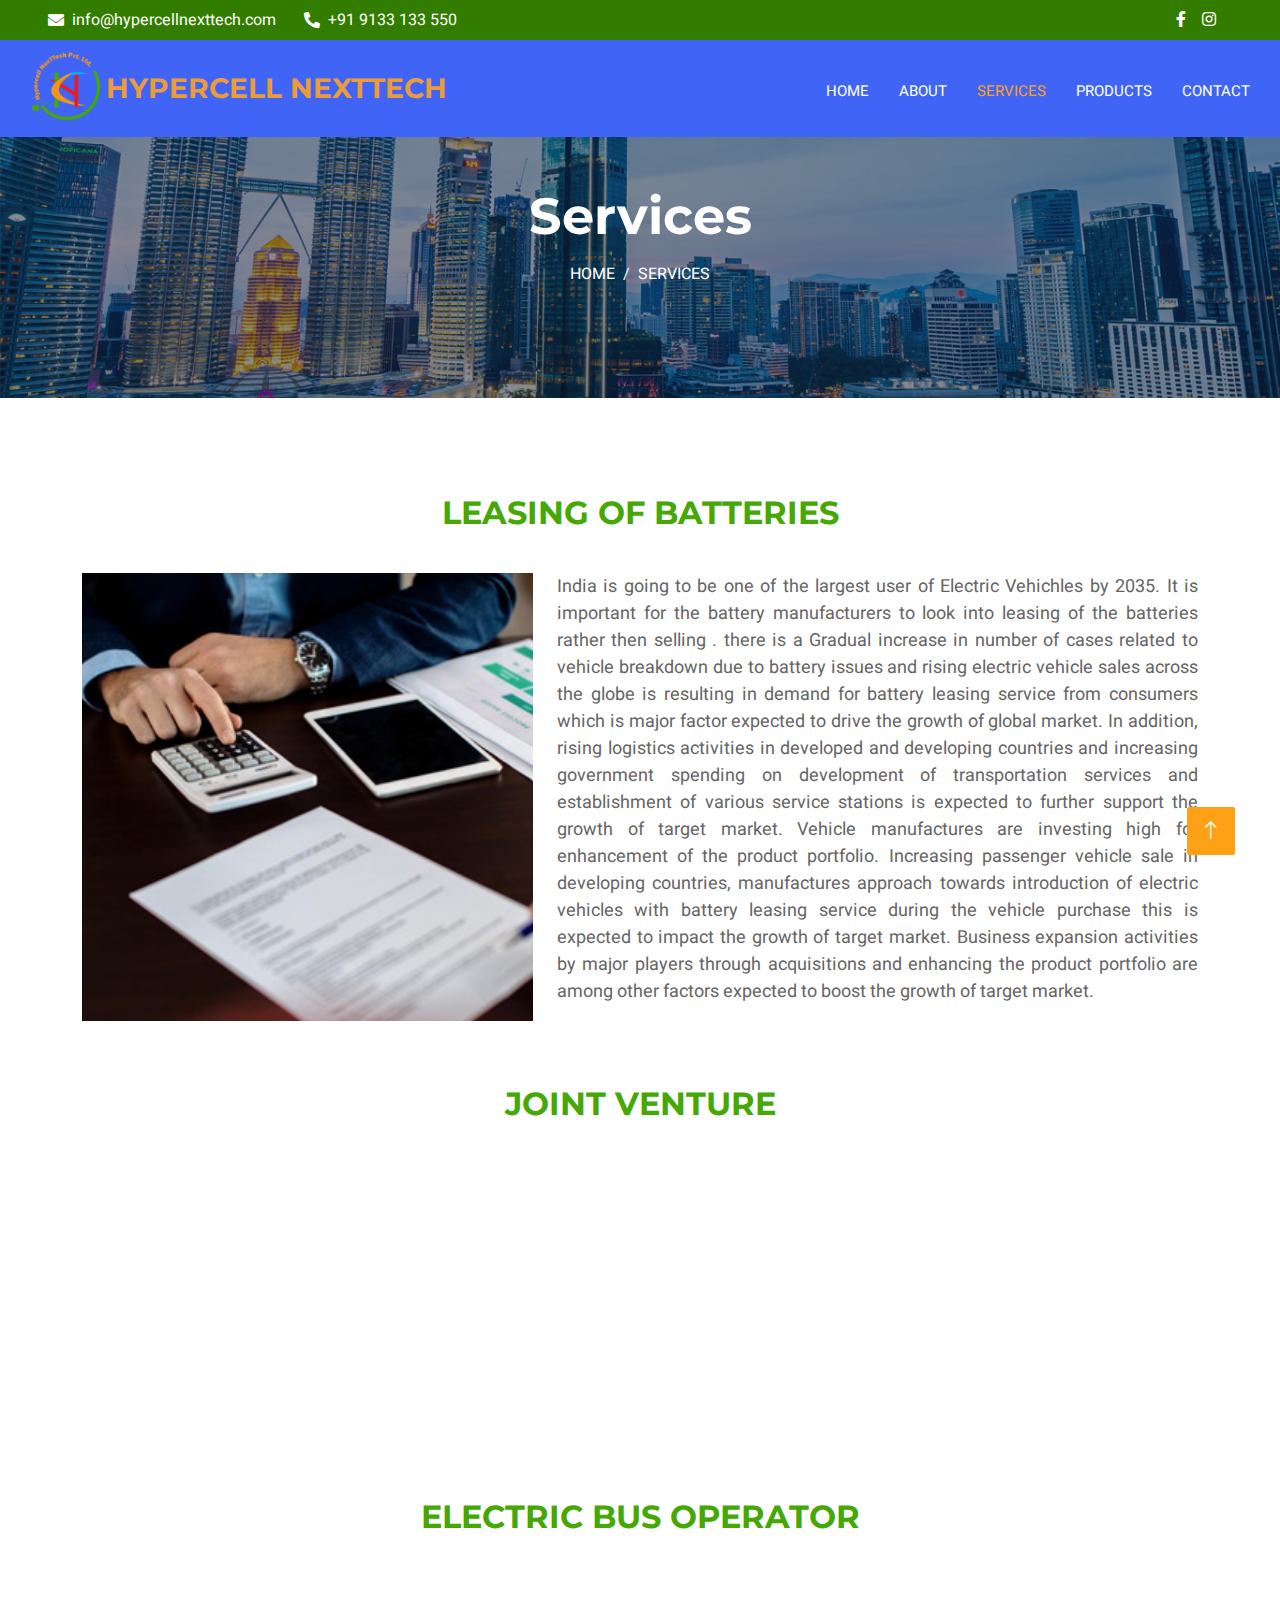
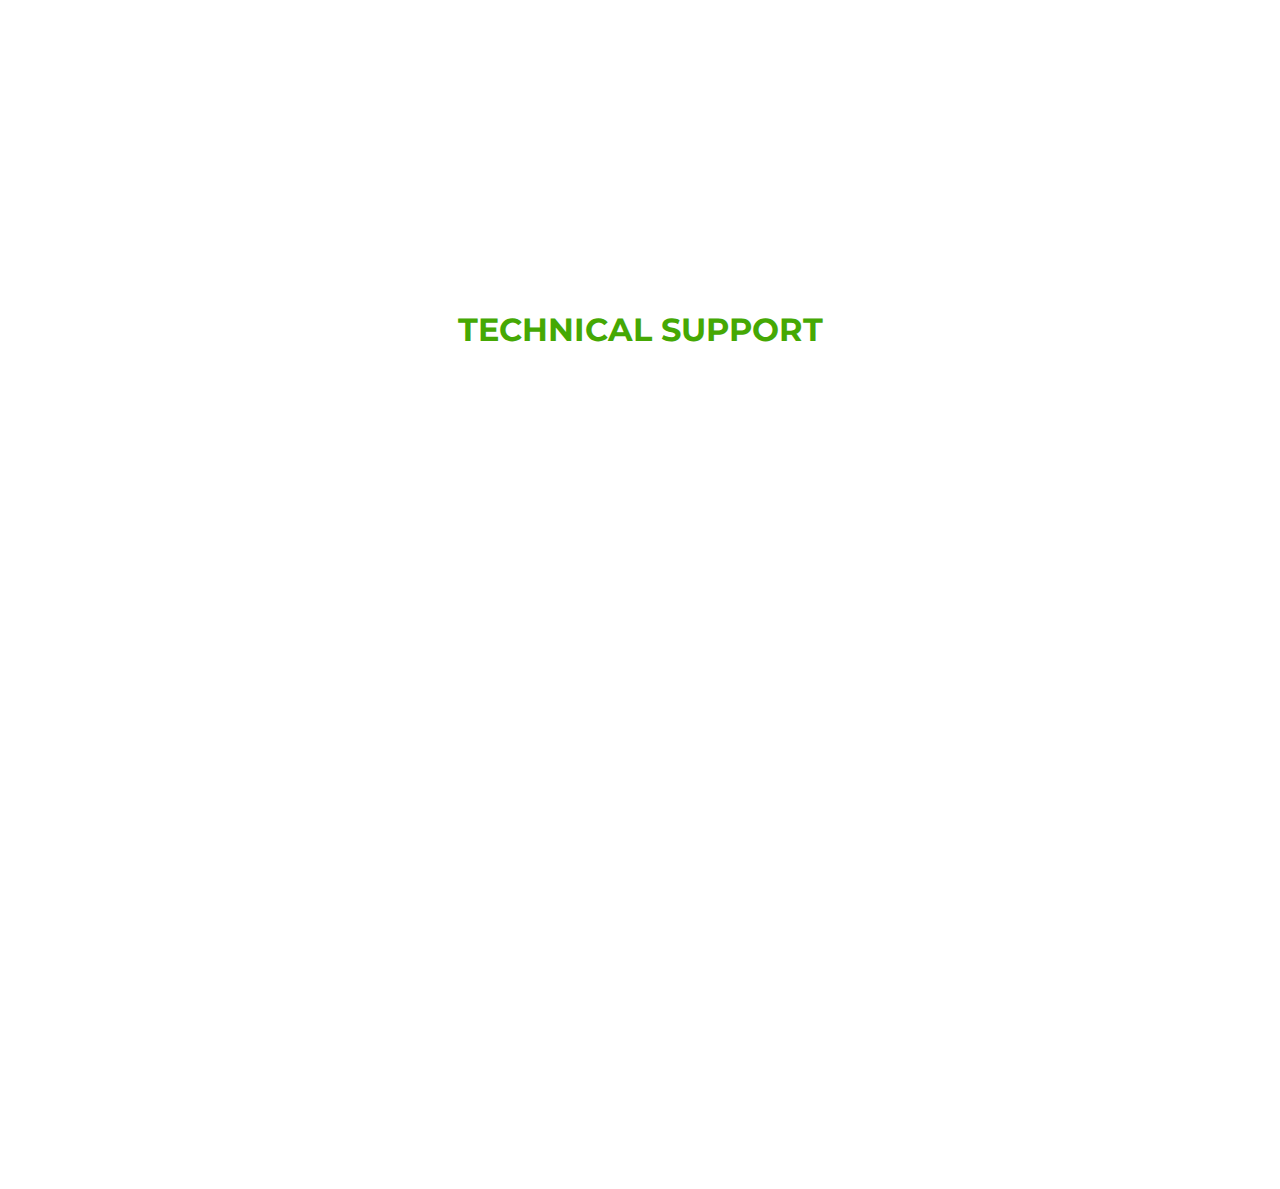
<file: service.html>
<!DOCTYPE html>
<html lang="en">

<head>
    <meta charset="utf-8">
    <title>Hypercell NextTech - Services</title>
    <meta content="width=device-width, initial-scale=1.0" name="viewport">
    <meta content="" name="keywords">
    <meta content="" name="description">

    <!-- Favicon -->
    <link href="img/logo-full.png" rel="icon">

    <!-- Google Web Fonts -->
    <link rel="preconnect" href="https://fonts.googleapis.com">
    <link rel="preconnect" href="https://fonts.gstatic.com" crossorigin>
    <link href="https://fonts.googleapis.com/css2?family=Heebo:wght@400;500;600;700&family=Montserrat:wght@400;500;600;700&display=swap" rel="stylesheet">  

    <!-- Icon Font Stylesheet -->
    <link href="https://cdnjs.cloudflare.com/ajax/libs/font-awesome/5.10.0/css/all.min.css" rel="stylesheet">
    <link href="https://cdn.jsdelivr.net/npm/bootstrap-icons@1.4.1/font/bootstrap-icons.css" rel="stylesheet">

    <!-- Libraries Stylesheet -->
    <link href="lib/animate/animate.min.css" rel="stylesheet">
    <link href="lib/owlcarousel/assets/owl.carousel.min.css" rel="stylesheet">
    <link href="lib/tempusdominus/css/tempusdominus-bootstrap-4.min.css" rel="stylesheet" />

    <!-- Customized Bootstrap Stylesheet -->
    <link href="css/bootstrap.min.css" rel="stylesheet">

    <!-- Template Stylesheet -->
    <link href="css/style.css" rel="stylesheet">
    <style>
    
        .img-fluid{
            height: -webkit-fill-available;
            object-fit: cover;
        }
        .text-body{
            text-align: justify;
            font-size: 18px;
        }
        .title-ser{
            text-align: center;
        }
    </style>
</head>

<body>
    <div class="container-xxl bg-white p-0">
        <!-- Spinner Start -->
        <div id="spinner" class="show bg-white position-fixed translate-middle w-100 vh-100 top-50 start-50 d-flex align-items-center justify-content-center">
            <div class="spinner-border text-primary" style="width: 3rem; height: 3rem;" role="status">
                <span class="sr-only">Loading...</span>
            </div>
        </div>
        <!-- Spinner End -->

        <!-- Header Start -->
        <div class="container-fluid bg-dark px-0">
            <div class="row gx-0 d-none d-lg-flex" style="background-color: #327d00 !important; color: white">
                        <div class="col-lg-7 px-5 text-start">
                            <div class="h-100 d-inline-flex align-items-center py-2 me-4">
                                <i class="fa fa-envelope me-2"></i>
                                <p class="mb-0"><a href="mailto:info@hypercellnexttech.com" target="_blank">info@hypercellnexttech.com</a></p>
                            </div>
                            <div class="h-100 d-inline-flex align-items-center py-2">
                                <i class="fa fa-phone-alt me-2"></i>
                                <p class="mb-0"><a href="tel:9133133550">+91 9133 133 550</a></p>
                            </div>
                        </div>
                        <div class="col-lg-5 px-5 text-end">
                            <div class="d-inline-flex align-items-center py-2">
                                <a class="me-3" href="https://www.facebook.com/hypercellnexttech/" target="_blank"><i class="fab fa-facebook-f"></i></a>
<!--                                <a class="me-3" href=""><i class="fab fa-twitter"></i></a>-->
<!--                                <a class="me-3" href=""><i class="fab fa-linkedin-in"></i></a>-->
                                <a class="me-3" href="https://www.instagram.com/hypercellnexttech/" target="_blank"><i class="fab fa-instagram"></i></a>
                            </div>
                        </div>
                    </div>
            <div class="row gx-0">
                
                <div class="col-lg-4 bg-dark d-none d-lg-block">
                    <a href="index.html" class="navbar-brand w-100 h-100 m-0 p-0 d-flex align-items-center justify-content-center">
                       <img src = "img/logo-full.png">
                        <h3 class="m-0 text-primary text-uppercase">Hypercell NextTech</h3>
                    </a>
                </div>
                <div class="col-lg-8">
                    
                    <nav class="navbar navbar-expand-lg bg-dark navbar-dark p-3 p-lg-0" style="float: right;">
                        <a href="index.html" class="navbar-brand d-lg-none" style="width:80%">
                            <img src = "img/logo-full.png" >
                        <h5 class="m-0 text-primary text-uppercase" style="display: inline">Hypercell NextTech</h5>
                        </a>
                        <button type="button" class="navbar-toggler" data-bs-toggle="collapse" data-bs-target="#navbarCollapse">
                            <span class="navbar-toggler-icon"></span>
                        </button>
                        <div class="collapse navbar-collapse justify-content-between" id="navbarCollapse">
                            <div class="navbar-nav mr-auto py-0">
                                <a href="index.html" class="nav-item nav-link">Home</a>
                                <a href="about.html" class="nav-item nav-link">About</a>
                                <a href="service.html" class="nav-item nav-link active">Services</a>
                                <a href="product.html" class="nav-item nav-link">Products</a>
<!--
                                <div class="nav-item dropdown">
                                    <a href="#" class="nav-link dropdown-toggle" data-bs-toggle="dropdown">Pages</a>
                                    <div class="dropdown-menu rounded-0 m-0">
                                        <a href="booking.html" class="dropdown-item">Booking</a>
                                        <a href="team.html" class="dropdown-item">Our Team</a>
                                        <a href="testimonial.html" class="dropdown-item">Testimonial</a>
                                    </div>
                                </div>
-->
                                <a href="contact.html" class="nav-item nav-link">Contact</a>
                            </div>
<!--                            <a href="https://htmlcodex.com/hotel-html-template-pro" class="btn btn-primary rounded-0 py-4 px-md-5 d-none d-lg-block">Premium Version<i class="fa fa-arrow-right ms-3"></i></a>-->
                        </div>
                    </nav>
                </div>
            </div>
        </div>
        <!-- Header End -->


        <!-- Page Header Start -->
        <div class="container-fluid page-header mb-5 p-0" style="background-image: url(img/carousel-02.jpg);">
            <div class="container-fluid page-header-inner py-5">
                <div class="container text-center pb-5">
                    <h1 class="display-3 text-white mb-3 animated slideInDown">Services</h1>
                    <nav aria-label="breadcrumb">
                        <ol class="breadcrumb justify-content-center text-uppercase">
                            <li class="breadcrumb-item"><a href="index.html">Home</a></li>
                            <li class="breadcrumb-item text-white active" aria-current="page">Services</li>
                        </ol>
                    </nav>
                </div>
            </div>
        </div>
        <!-- Page Header End -->


        <!-- Service Start -->
        <div class="container-xxl py-5">
            <div class="container">
<!--
                <div class="text-center wow fadeInUp" data-wow-delay="0.1s">
                    <h6 class="section-title text-center text-primary text-uppercase">Our Services</h6>
                    <h1 class="mb-5">Explore Our <span class="text-primary text-uppercase">Services</span></h1>
                </div>
-->
                <div class="row g-4">
                        <div class="justify-content-between mb-3" id="leasing">
                                    <h2 class="mb-0 title-ser">LEASING OF BATTERIES</h2>
                                </div>
                    <div class="col-lg-12 col-md-6 wow fadeInUp" data-wow-delay="0.1s">
                        <div class="room-item rounded overflow-hidden row">
                            <div class="position-relative col-lg-5 col-md-6">
                                <img class="img-fluid" src="img/service-1.jpg" alt="">
                            </div>
                            <div class="col-lg-7 col-md-6">
                                <p class="text-body mb-3">India is going to be one of the largest user of Electric Vehichles by 2035. It is important for the battery manufacturers to look into leasing of the batteries rather then selling . there is a Gradual increase in number of cases related to vehicle breakdown due to battery issues and rising electric vehicle sales across the globe is resulting in demand for battery leasing service from consumers which is major factor expected to drive the growth of global market. In addition, rising logistics activities in developed and developing countries and increasing government spending on development of transportation services and establishment of various service stations is expected to further support the growth of target market.
                                Vehicle manufactures are investing high for enhancement of the product portfolio. Increasing passenger vehicle sale in developing countries, manufactures approach towards introduction of electric vehicles with battery leasing service during the vehicle purchase this is expected to impact the growth of target market.
                                Business expansion activities by major players through acquisitions and enhancing the product portfolio are among other factors expected to boost the growth of target market.</p>
                            </div>
                        </div>
                    </div>
                        <div class="justify-content-between mb-3" id="venture">
                                    <h2 class="mb-0 title-ser" style="margin-top: 40px">JOINT VENTURE</h2>
                                </div>
                    <div class="col-lg-12 col-md-6 wow fadeInUp" data-wow-delay="0.1s">
                         <div class="room-item rounded overflow-hidden row">
                             <div class="col-lg-7 col-md-6">
                                <p class="text-body mb-3">We are  working towards deepening the reach of Joint Venture  partnerships as the preferred mode for the implementation of manufacturing of lead Acid and nano Crystal batteries. 
                                It Is highly required product for the future markets In the field of electrical and solar energy and many more.</p>
                            </div>
                            <div class="position-relative col-lg-5 col-md-6">
                                <img class="img-fluid" src="img/service-2.jpg" alt="">
                            </div>
                            
                        </div>
                    </div>
                    
                    <div class="justify-content-between mb-3" id="electric">
                                    <h2 class="mb-0 title-ser" style="margin-top: 40px">ELECTRIC BUS OPERATOR</h2>
                     </div>
                    <div class="col-lg-12 col-md-6 wow fadeInUp" data-wow-delay="0.1s">
                        <div class="room-item rounded overflow-hidden row">
                            <div class="position-relative col-lg-5 col-md-6">
                                <img class="img-fluid" src="img/service-3.jpg" alt="">
                            </div>
                            <div class="col-lg-7 col-md-6">
                                <p class="text-body mb-3">We are looking for the companies who are capable of operating the Electric Buses in different states of India Under the supervision of the state governments. It will be done under the sub contract basis with our company. </p>
                            </div>
                        </div>
                    </div>
                    
                     <div class="justify-content-between mb-3" id="tech">
                           <h2 class="mb-0 title-ser" style="margin-top: 40px">TECHNICAL SUPPORT</h2>
                     </div>
                    <div class="col-lg-12 col-md-6 wow fadeInUp" data-wow-delay="0.1s">
                        <div class="room-item rounded overflow-hidden row">
                            
                            <div class="col-lg-7 col-md-6">
                                <p class="text-body mb-3">We have a strong Technical team to support on different types of products and services we provide. Our team is a research based scientist who have been involved in building this product and services.</p>
                            </div>
                            <div class="position-relative col-lg-5 col-md-6">
                                <img class="img-fluid" src="img/service-4.jpg" alt="">
                            </div>
                        </div>
                    </div>
                    
                </div>
            </div>
        </div>
        <!-- Service End -->


        <!-- Testimonial Start -->
        <div class="container-xxl testimonial mt-5 py-5 bg-dark wow zoomIn" data-wow-delay="0.1s" style="margin-bottom: 90px; display: none">
            <div class="container">
                <div class="owl-carousel testimonial-carousel py-5">
                    <div class="testimonial-item position-relative bg-white rounded overflow-hidden">
                        <p>Tempor stet labore dolor clita stet diam amet ipsum dolor duo ipsum rebum stet dolor amet diam stet. Est stet ea lorem amet est kasd kasd et erat magna eos</p>
                        <div class="d-flex align-items-center">
                            <img class="img-fluid flex-shrink-0 rounded" src="img/testimonial-1.jpg" style="width: 45px; height: 45px;">
                            <div class="ps-3">
                                <h6 class="fw-bold mb-1">Client Name</h6>
                                <small>Profession</small>
                            </div>
                        </div>
                       
                    </div>
                    <div class="testimonial-item position-relative bg-white rounded overflow-hidden">
                        <p>Tempor stet labore dolor clita stet diam amet ipsum dolor duo ipsum rebum stet dolor amet diam stet. Est stet ea lorem amet est kasd kasd et erat magna eos</p>
                        <div class="d-flex align-items-center">
                            <img class="img-fluid flex-shrink-0 rounded" src="img/testimonial-2.jpg" style="width: 45px; height: 45px;">
                            <div class="ps-3">
                                <h6 class="fw-bold mb-1">Client Name</h6>
                                <small>Profession</small>
                            </div>
                        </div>
                       
                    </div>
                    <div class="testimonial-item position-relative bg-white rounded overflow-hidden">
                        <p>Tempor stet labore dolor clita stet diam amet ipsum dolor duo ipsum rebum stet dolor amet diam stet. Est stet ea lorem amet est kasd kasd et erat magna eos</p>
                        <div class="d-flex align-items-center">
                            <img class="img-fluid flex-shrink-0 rounded" src="img/testimonial-3.jpg" style="width: 45px; height: 45px;">
                            <div class="ps-3">
                                <h6 class="fw-bold mb-1">Client Name</h6>
                                <small>Profession</small>
                            </div>
                        </div>
                       
                    </div>
                </div>
            </div>
        </div>
        <!-- Testimonial End -->

        <!-- Footer Start -->
        <div class="container-fluid bg-dark text-light footer mt-5 wow fadeIn" data-wow-delay="0.1s">
            <div class="container pb-5">
                <div class="row g-5">
                    <div class="col-md-6 col-lg-4">
                        <div class="bg-primary rounded p-4">
                            <img src="img/logo-full.png">
                        </div>
                    </div>
                    <div class="col-md-6 col-lg-3">
                        <h6 class="section-title text-start text-primary text-uppercase mb-4">Contact</h6>
                        <p class="mb-2"><i class="fa fa-map-marker-alt me-3"></i><a href="https://www.google.com/maps?ll=17.440799,78.39577&z=16&t=m&hl=en&gl=IN&mapclient=embed&q=Sri+Rama+Colony+Madhapur+Hyderabad,+Telangana" target="_blank">Madhapur, Hyderabad</a></p>
                        <p class="mb-2"><i class="fa fa-phone-alt me-3"></i><a href="tel:9133133550">+91 9133 133 550</a></p>
                        <p class="mb-2"><i class="fa fa-envelope me-3"></i><a href="mailto:info@hypercellnexttech.com" target="_blank">info@hypercellnexttech.com</a></p>
                        <div class="d-flex pt-2">
<!--                            <a class="btn btn-outline-light btn-social" href=""><i class="fab fa-twitter"></i></a>-->
                            <a class="btn btn-outline-light btn-social" href="https://www.facebook.com/hypercellnexttech/" target="_blank"><i class="fab fa-facebook-f"></i></a>
<!--                            <a class="btn btn-outline-light btn-social" href=""><i class="fab fa-youtube"></i></a>-->
                            <a class="btn btn-outline-light btn-social" href="https://www.instagram.com/hypercellnexttech/" target="_blank"><i class="fab fa-instagram"></i></a>
                        </div>
                    </div>
                    <div class="col-lg-5 col-md-12">
                        <div class="row gy-5 g-4">
                            <div class="col-md-6">
                                <h6 class="section-title text-start text-primary text-uppercase mb-4">Company</h6>
                                <a class="btn btn-link" href="about.html">About Us</a>
                                <a class="btn btn-link" href="contact.html">Contact Us</a>
<!--
                                <a class="btn btn-link" href="">Privacy Policy</a>
                                <a class="btn btn-link" href="">Support</a>
-->
                            </div>
                            <div class="col-md-6">
                                <h6 class="section-title text-start text-primary text-uppercase mb-4">Services</h6>
                                <a class="btn btn-link" href="service.html#leasing">Leasing of Batteries</a>
                                <a class="btn btn-link" href="service.html#venture">Joint Venture</a>
                                <a class="btn btn-link" href="service.html#electric">Electric Bus Operator</a>
                                <a class="btn btn-link" href="service.html#tech">Technical Support</a>
                            </div>
                        </div>
                    </div>
                </div>
            </div>
            <div class="container">
                <div class="copyright">
                    <div class="row">
                        <div class="col-md-12 text-center mb-3 mb-md-0">
                            <a class="border-bottom" href="">Hypercell NextTech Pvt. Ltd.</a>
                        </div>
                    </div>
                </div>
            </div>
        </div>
        <!-- Footer End -->


        <!-- Back to Top -->
        <a href="#" class="btn btn-lg btn-primary btn-lg-square back-to-top"><i class="bi bi-arrow-up"></i></a>
    </div>

    <!-- JavaScript Libraries -->
    <script src="https://code.jquery.com/jquery-3.4.1.min.js"></script>
    <script src="https://cdn.jsdelivr.net/npm/bootstrap@5.0.0/dist/js/bootstrap.bundle.min.js"></script>
    <script src="lib/wow/wow.min.js"></script>
    <script src="lib/easing/easing.min.js"></script>
    <script src="lib/waypoints/waypoints.min.js"></script>
    <script src="lib/counterup/counterup.min.js"></script>
    <script src="lib/owlcarousel/owl.carousel.min.js"></script>
    <script src="lib/tempusdominus/js/moment.min.js"></script>
    <script src="lib/tempusdominus/js/moment-timezone.min.js"></script>
    <script src="lib/tempusdominus/js/tempusdominus-bootstrap-4.min.js"></script>

    <!-- Template Javascript -->
    <script src="js/main.js"></script>
</body>

</html>
</file>
<file: css/style.css>
/********** Template CSS **********/
:root {
    --primary: #FEA116;
    --light: #F1F8FF;
    --dark: #0F172B;
}

.fw-medium {
    font-weight: 500 !important;
}

.fw-semi-bold {
    font-weight: 600 !important;
}

.back-to-top {
    position: fixed;
    display: none;
    right: 45px;
    bottom: 45px;
    z-index: 99;
}
.bg-dark{
    background-color: #4065F6 !important;
}

/*** Spinner ***/
#spinner {
    opacity: 0;
    visibility: hidden;
    transition: opacity .5s ease-out, visibility 0s linear .5s;
    z-index: 99999;
}

#spinner.show {
    transition: opacity .5s ease-out, visibility 0s linear 0s;
    visibility: visible;
    opacity: 1;
}


/*** Button ***/
.btn {
    font-weight: 500;
    text-transform: uppercase;
    transition: .5s;
}

.btn.btn-primary,
.btn.btn-secondary {
    color: #FFFFFF;
}

.btn-square {
    width: 38px;
    height: 38px;
}

.btn-sm-square {
    width: 32px;
    height: 32px;
}

.btn-lg-square {
    width: 48px;
    height: 48px;
}

.btn-square,
.btn-sm-square,
.btn-lg-square {
    padding: 0;
    display: flex;
    align-items: center;
    justify-content: center;
    font-weight: normal;
    border-radius: 2px;
}


/*** Navbar ***/
.navbar-dark .navbar-nav .nav-link {
    margin-right: 30px;
    padding: 25px 0;
    color: #FFFFFF;
    font-size: 15px;
    text-transform: uppercase;
    outline: none;
}

.navbar-dark .navbar-nav .nav-link:hover,
.navbar-dark .navbar-nav .nav-link.active {
    color: var(--primary);
}

@media (max-width: 991.98px) {
    .navbar-dark .navbar-nav .nav-link  {
        margin-right: 0;
        padding: 10px 0;
    }
}


/*** Header ***/
.carousel-caption {
    top: 0;
    left: 0;
    right: 0;
    bottom: 0;
    background: rgba(15, 23, 43, .45);
    z-index: 1;
}

.carousel-control-prev,
.carousel-control-next {
    width: 10%;
}

.carousel-control-prev-icon,
.carousel-control-next-icon {
    width: 3rem;
    height: 3rem;
}

@media (max-width: 768px) {
    #header-carousel .carousel-item {
        position: relative;
        min-height: 450px;
    }
    
    #header-carousel .carousel-item img {
        position: absolute;
        width: 100%;
        height: 100%;
        object-fit: cover;
    }
    .brk{
        display: block;
    }
}

.page-header {
    background-position: center center;
    background-repeat: no-repeat;
    background-size: cover;
}

.page-header-inner {
    background: rgba(15, 23, 43, .5);
}

.breadcrumb-item + .breadcrumb-item::before {
    color: var(--light);
}

.booking {
    position: relative;
    margin-top: -100px !important;
    z-index: 1;
}


/*** Section Title ***/
.section-title {
    position: relative;
    display: inline-block;
}

.section-title::before {
    position: absolute;
    content: "";
    width: 45px;
    height: 2px;
    top: 50%;
    left: -55px;
    margin-top: -1px;
    background: var(--primary);
}

.section-title::after {
    position: absolute;
    content: "";
    width: 45px;
    height: 2px;
    top: 50%;
    right: -55px;
    margin-top: -1px;
    background: var(--primary);
}

.section-title.text-start::before,
.section-title.text-end::after {
    display: none;
}


/*** Service ***/
.service-item {
    height: 320px;
    padding: 30px;
    display: flex;
    flex-direction: column;
    justify-content: center;
    text-align: center;
    background: #FFFFFF;
    box-shadow: 0 0 45px rgba(0, 0, 0, .08);
    transition: .5s;
}

.service-item:hover {
    background: var(--primary);
}

.service-item .service-icon {
    margin: 0 auto 30px auto;
    width: 65px;
    height: 65px;
    transition: .5s;
}

.service-item i,
.service-item h5,
.service-item p {
    transition: .5s;
}

.service-item:hover i,
.service-item:hover h5,
.service-item:hover p {
    color: #FFFFFF !important;
}


/*** Youtube Video ***/
.video {
    position: relative;
    height: 100%;
    min-height: 500px;
    background: linear-gradient(rgba(15, 23, 43, .1), rgba(15, 23, 43, .1)), url(../img/video.jpg);
    background-position: center center;
    background-repeat: no-repeat;
    background-size: cover;
}

.video .btn-play {
    position: absolute;
    z-index: 3;
    top: 50%;
    left: 50%;
    transform: translateX(-50%) translateY(-50%);
    box-sizing: content-box;
    display: block;
    width: 32px;
    height: 44px;
    border-radius: 50%;
    border: none;
    outline: none;
    padding: 18px 20px 18px 28px;
}

.video .btn-play:before {
    content: "";
    position: absolute;
    z-index: 0;
    left: 50%;
    top: 50%;
    transform: translateX(-50%) translateY(-50%);
    display: block;
    width: 100px;
    height: 100px;
    background: var(--primary);
    border-radius: 50%;
    animation: pulse-border 1500ms ease-out infinite;
}

.video .btn-play:after {
    content: "";
    position: absolute;
    z-index: 1;
    left: 50%;
    top: 50%;
    transform: translateX(-50%) translateY(-50%);
    display: block;
    width: 100px;
    height: 100px;
    background: var(--primary);
    border-radius: 50%;
    transition: all 200ms;
}

.video .btn-play img {
    position: relative;
    z-index: 3;
    max-width: 100%;
    width: auto;
    height: auto;
}

.video .btn-play span {
    display: block;
    position: relative;
    z-index: 3;
    width: 0;
    height: 0;
    border-left: 32px solid var(--dark);
    border-top: 22px solid transparent;
    border-bottom: 22px solid transparent;
}

@keyframes pulse-border {
    0% {
        transform: translateX(-50%) translateY(-50%) translateZ(0) scale(1);
        opacity: 1;
    }

    100% {
        transform: translateX(-50%) translateY(-50%) translateZ(0) scale(1.5);
        opacity: 0;
    }
}

#videoModal {
    z-index: 99999;
}

#videoModal .modal-dialog {
    position: relative;
    max-width: 800px;
    margin: 60px auto 0 auto;
}

#videoModal .modal-body {
    position: relative;
    padding: 0px;
}

#videoModal .close {
    position: absolute;
    width: 30px;
    height: 30px;
    right: 0px;
    top: -30px;
    z-index: 999;
    font-size: 30px;
    font-weight: normal;
    color: #FFFFFF;
    background: #000000;
    opacity: 1;
}


/*** Testimonial ***/
.testimonial {
    background: linear-gradient(rgba(15, 23, 43, .7), rgba(15, 23, 43, .7)), url(../img/carousel-2.jpg);
    background-position: center center;
    background-repeat: no-repeat;
    background-size: cover;
}

.testimonial-carousel {
    padding-left: 65px;
    padding-right: 65px;
}

.testimonial-carousel .testimonial-item {
    padding: 30px;
}

.testimonial-carousel .owl-nav {
    position: absolute;
    width: 100%;
    height: 40px;
    top: calc(50% - 20px);
    left: 0;
    display: flex;
    justify-content: space-between;
    z-index: 1;
}

.testimonial-carousel .owl-nav .owl-prev,
.testimonial-carousel .owl-nav .owl-next {
    position: relative;
    width: 40px;
    height: 40px;
    display: flex;
    align-items: center;
    justify-content: center;
    color: #FFFFFF;
    background: var(--primary);
    border-radius: 2px;
    font-size: 18px;
    transition: .5s;
}

.testimonial-carousel .owl-nav .owl-prev:hover,
.testimonial-carousel .owl-nav .owl-next:hover {
    color: var(--primary);
    background: #FFFFFF;
}
.bg-primary{
   background: #FFFFFF !important; 
}

/*** Team ***/
.team-item,
.team-item .bg-primary,
.team-item .bg-primary i {
    transition: .5s;
}

.team-item:hover {
    border-color: var(--secondary) !important;
}

.team-item:hover .bg-primary {
    background: var(--secondary) !important;
}

.team-item:hover .bg-primary i {
    color: var(--secondary) !important;
}


/*** Footer ***/
.newsletter {
    position: relative;
    z-index: 1;
}

.footer {
    position: relative;
    margin-top: -110px;
    padding-top: 60px;
}

.footer .btn.btn-social {
    margin-right: 5px;
    width: 35px;
    height: 35px;
    display: flex;
    align-items: center;
    justify-content: center;
    color: var(--light);
    border: 1px solid #FFFFFF;
    border-radius: 35px;
    transition: .3s;
}

.footer .btn.btn-social:hover {
    color: var(--primary);
}

.footer .btn.btn-link {
    display: block;
    margin-bottom: 5px;
    padding: 0;
    text-align: left;
    color: #FFFFFF;
    font-size: 15px;
    font-weight: normal;
    text-transform: capitalize;
    transition: .3s;
}

.footer .btn.btn-link::before {
    position: relative;
    content: "\f105";
    font-family: "Font Awesome 5 Free";
    font-weight: 900;
    margin-right: 10px;
}

.footer .btn.btn-link:hover {
    letter-spacing: 1px;
    box-shadow: none;
}

.footer .copyright {
    padding: 25px 0;
    font-size: 15px;
    border-top: 1px solid rgba(256, 256, 256, .1);
}

.footer .copyright a {
    color: var(--light);
}

.footer .footer-menu a {
    margin-right: 15px;
    padding-right: 15px;
    border-right: 1px solid rgba(255, 255, 255, .3);
}

.footer .footer-menu a:last-child {
    margin-right: 0;
    padding-right: 0;
    border-right: none;
}
.team .rounded{
    min-height: 400px;
}
.team {
    text-align: center;
}
.footer .bg-primary{
    text-align: center;
}
.footer .bg-primary img{
    width: 70%;
}
.black-clr{
    color: #000;
}
.navbar-brand img{
    width: 18%; 
    padding: 10px 0; 
    margin-left: 50px;
}
@media (max-width: 768px) {
.navbar-brand img{
    width: 13%; 
    padding: 2px 0; 
    margin-left: 10px;
}
.navbar-brand h5{
   font-size: 16px;
}
.owl-carousel .owl-stage-outer{
       height: 200px !important;
    overflow:scroll;
    }
  
    .display-3{
        font-size: revert !important;
    }
    .navbar-brand {
        width: 80% !important;
    }
}
.navbar-expand-lg .navbar-nav{
    margin-top: 15px;
}
.w-90{
    width: 90%;
}
.tag-dist span{
    color: #EC9B39;
}
</file>
